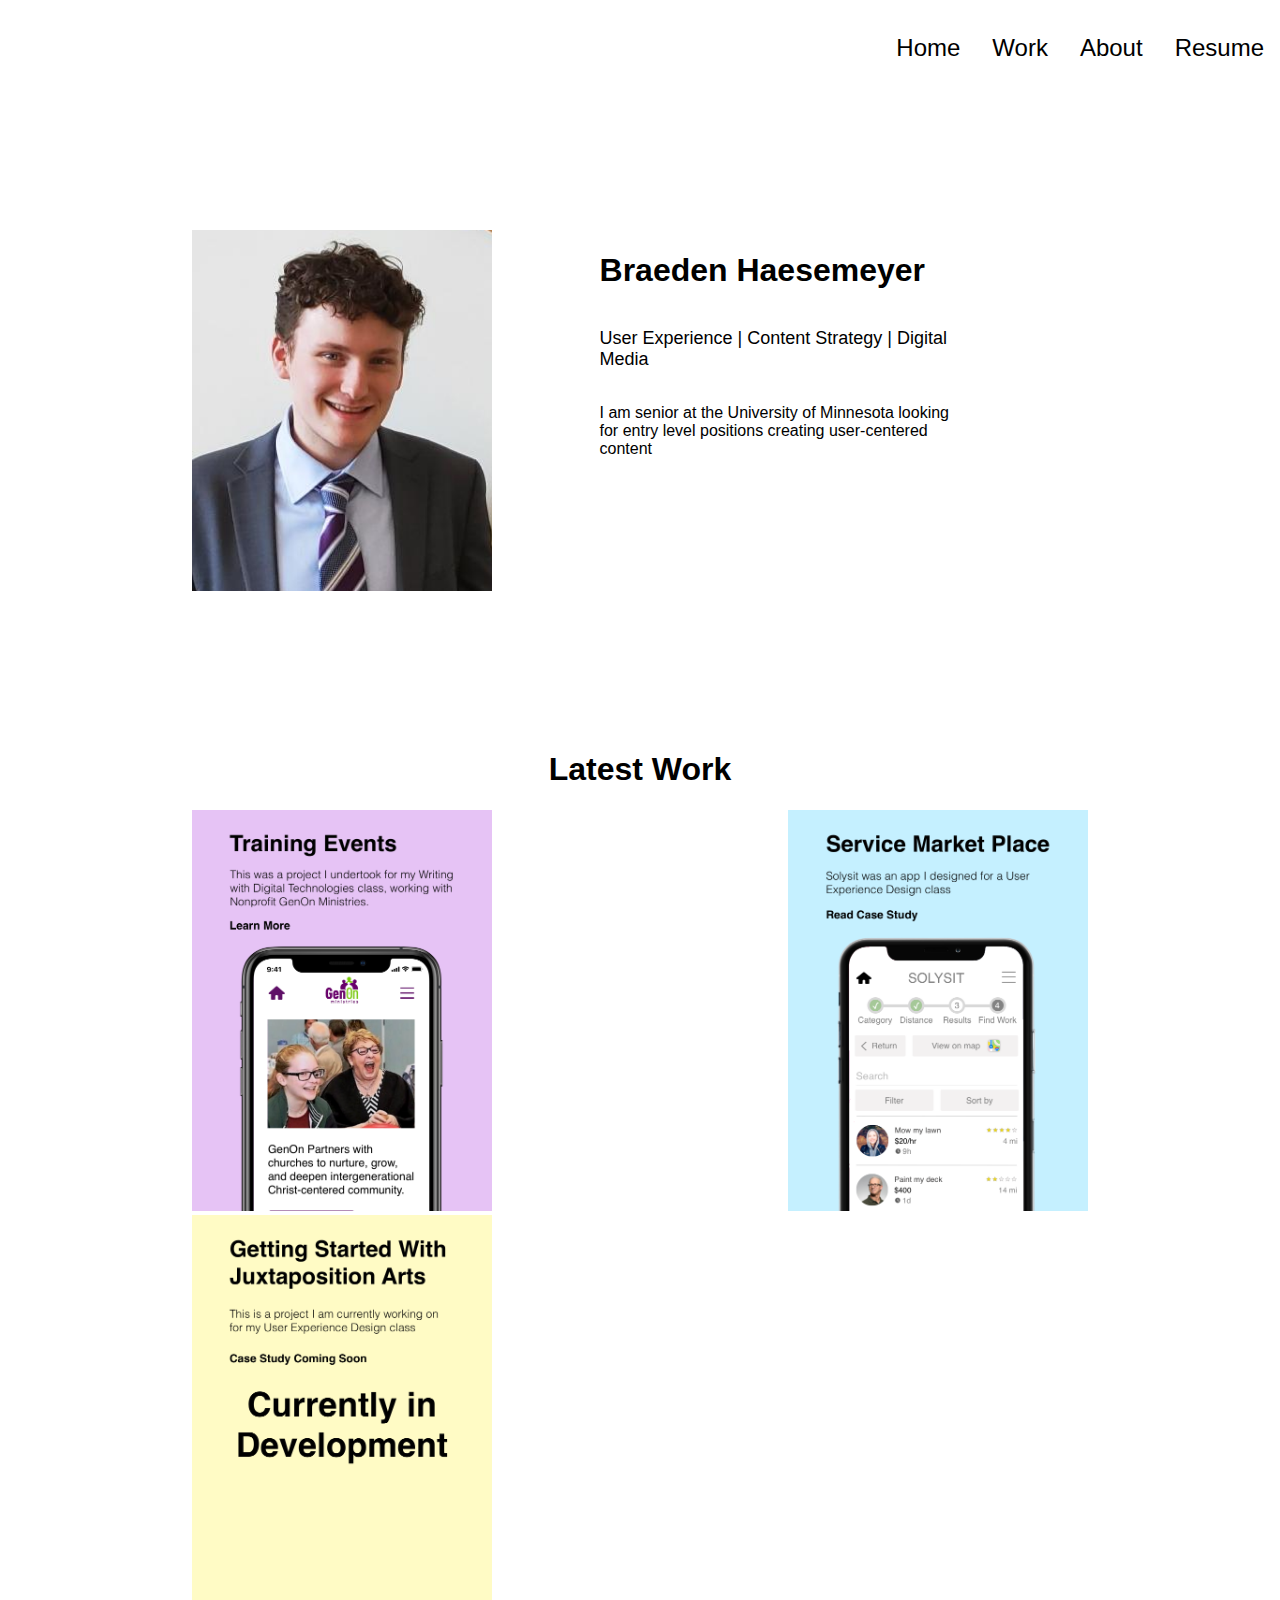
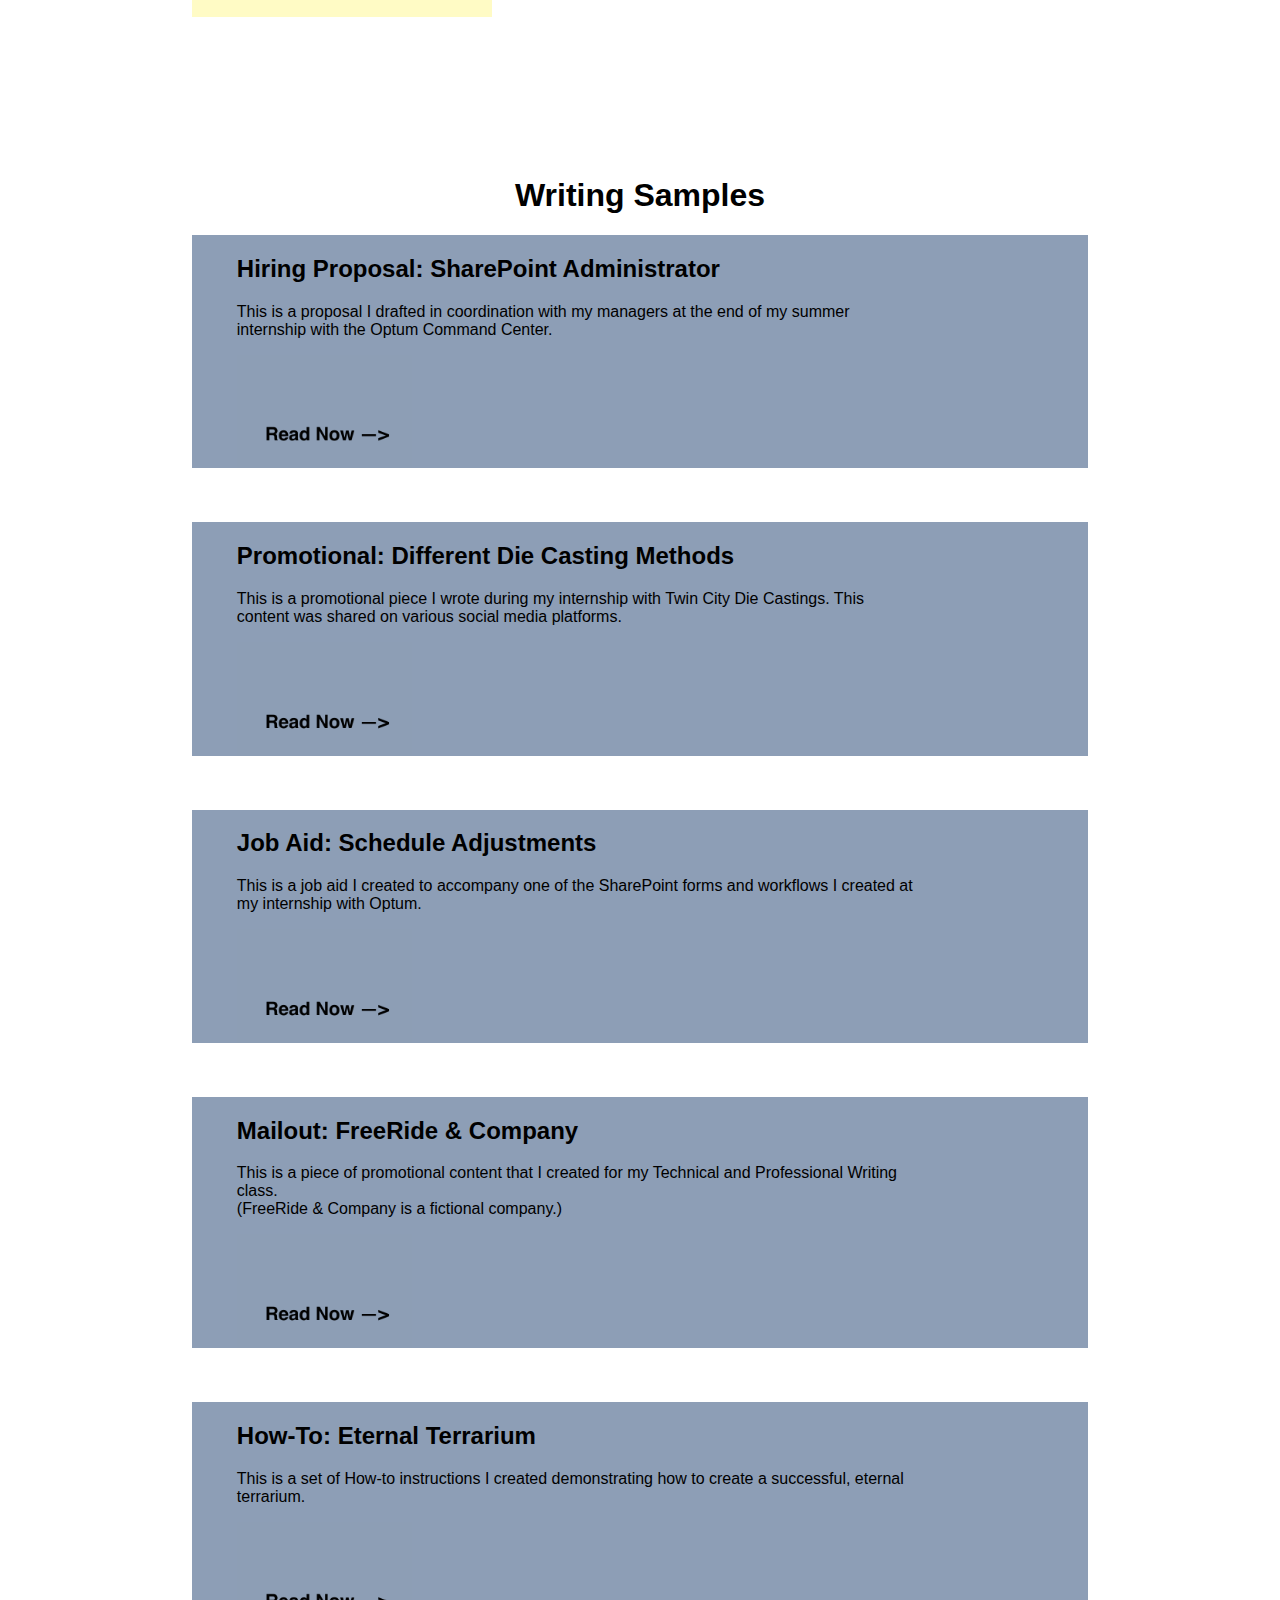
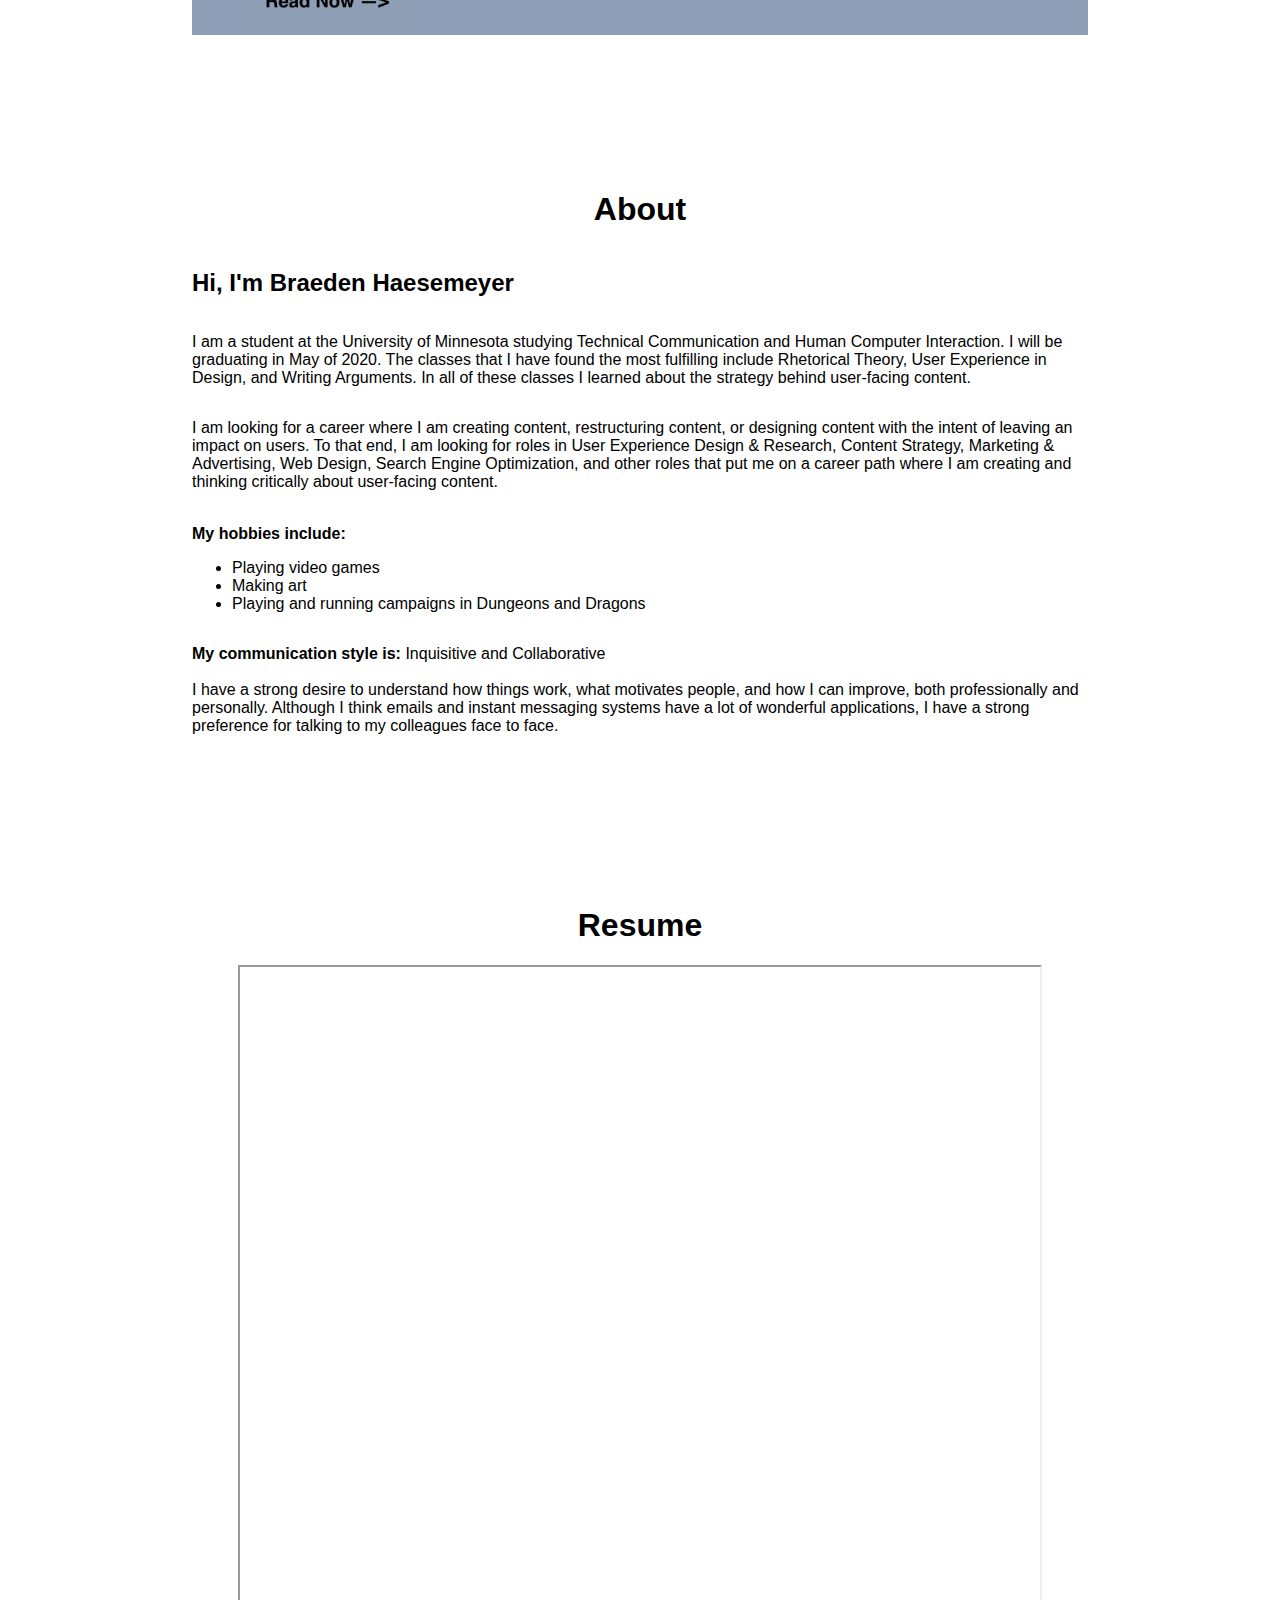
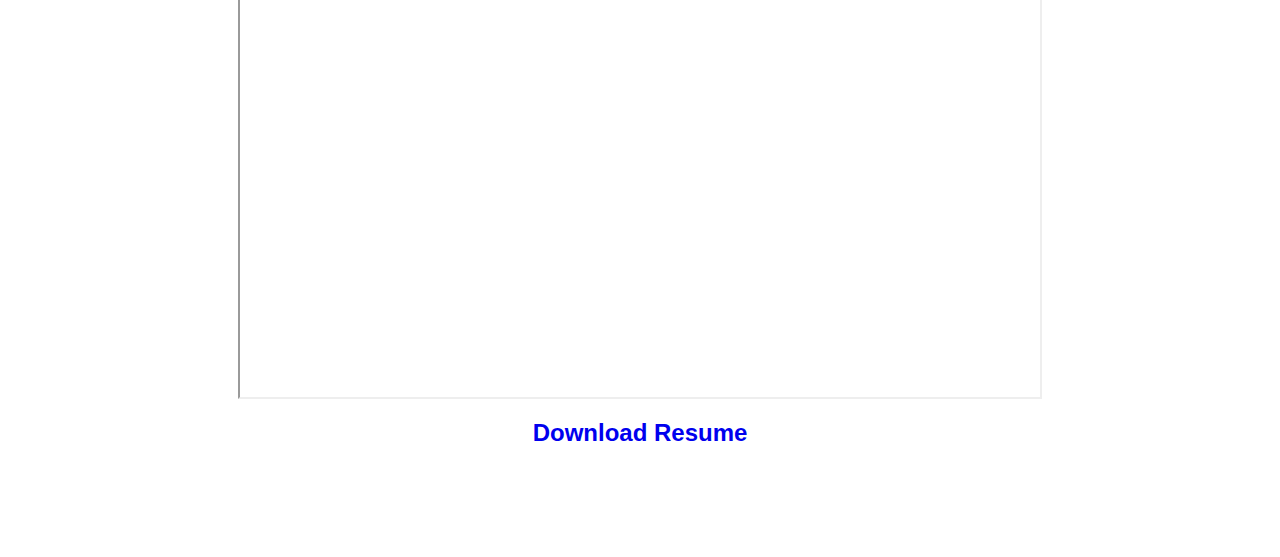
<file: index.html>
<!DOCTYPE html>
<html lang="en">
  <head>
    <title>Braeden Haesemeyer</title>
    <meta charset="utf-8">
    <meta name="viewport" content="width=device-width, initial-scale=1, shrink-to-fit=no">
    <link rel="stylesheet" type="text/css" href="styles.css">
    <meta name="google-site-verification" content="TiTEr5HqzpWrRlhvBc27YidUp7iOffQY_-6_kWwpAd0" />
    <!-- Global site tag (gtag.js) - Google Analytics -->
    <script async src="https://www.googletagmanager.com/gtag/js?id=UA-154394810-1"></script>
    <script>
      window.dataLayer = window.dataLayer || [];
      function gtag(){dataLayer.push(arguments);}
      gtag('js', new Date());
      gtag('config', 'UA-154394810-1');
    </script>

  </head>
  <body>
    <div class="header" id="myHeader">
      <ul class = "nav">
        <li class = "nav"><a href = "#resume">Resume</a></li>
        <li class = "nav"><a href = "#about">About</a></li>
        <li class = "nav"><a href = "#work">Work</a></li>
        <li class = "nav"><a href = "#">Home</a></li>
      </ul>
    </div>

<div class="margincontainer">
  <div class="flexrow-intro">
    <div><img src="resources\Hero-photo.png" alt = "avatar" style="width:300px;"></div>
    <div class="flexcol-intro">
      <h1> Braeden Haesemeyer</h1>
      <p style="font-size: 18px;">User Experience | Content Strategy | Digital Media </p>
      <p>I am senior at the University of Minnesota looking for entry level positions creating user-centered content</p>
    </div>
  </div>

  <div id ="work"></div>

  <div class="flexrow" style="justify-content: center;">
    <div class="flexcol">
      <h1 style="align-self: center;"> Latest Work</h1>
      <div class="flexrow-card" style>
        <a href="GenON/index.html"><img src="resources/GenOn/GenOn Card.png" alt = "Solysit" style="width:300px;object-fit: scale-down;"></a>
        <a href="Solysit/index.html"><img src="resources/solysit card.png" alt = "Solysit" style="width:300px; object-fit: scale-down;"></a>
        <a href="#"><img src="resources/JuxtaCard.png" alt = "Solysit" style="width:300px;object-fit: scale-down;"></a>
      </div>
    </div>
  </div>

  <div class="flexrow" style="justify-content: center; align-content: space-around;">
    <div class="flexcol">
      <h1 style="align-self: center;"> Writing Samples</h1>

      <a class="writingSamples" href="resources/writing/Proposal for SharePoint Administrator (1).pdf" target="_blank">
        <div class="flexrow-card">
          <div class="WritText">
            <h2>Hiring Proposal: SharePoint Administrator</h2>
            <p>This is a proposal I drafted in coordination with my managers at the end of my summer internship with the Optum Command Center.</p>
          </div>
            <img src="resources/writing/Read Now -->.png" alt = "Read Now -->" style="width:175px;object-fit: scale-down;">
        </div>
      </a>

    </br></br></br>

      <a class="writingSamples" href="resources/writing/Different Die Casting Methods (1).pdf" target="_blank">
        <div class="flexrow-card"  style>
          <div class="WritText">
            <h2>Promotional: Different Die Casting Methods</h2>
            <p>This is a promotional piece I wrote during my internship with Twin City Die Castings. This content was shared on various social media platforms.</p>
          </div>
          <img src="resources/writing/Read Now -->.png" alt = "Read Now -->" style="width:175px;object-fit: scale-down;">
        </div>
      </a>

      </br></br></br>

        <a class="writingSamples" href="resources/writing/Schedule Adjustments Job Aid (1).docx" target="_blank">
          <div class="flexrow-card"  style>
            <div class="WritText">
              <h2>Job Aid: Schedule Adjustments</h2>
              <p>This is a job aid I created to accompany one of the SharePoint forms and workflows I created at my internship with Optum. </p>
            </div>
            <img src="resources/writing/Read Now -->.png" alt = "Read Now -->" style="width:175px;object-fit: scale-down;">
          </div>
        </a>

        </br></br></br>

        <a class="writingSamples" href="resources/writing/Company Mailout (1).pdf" target="_blank">
          <div class="flexrow-card"  style>
            <div class="WritText">
              <h2>Mailout: FreeRide & Company</h2>
              <p>
                This is a piece of promotional content that I created for my Technical and Professional Writing class.
              </br>
                (FreeRide & Company is a fictional company.)
              </p>
            </div>
            <img src="resources/writing/Read Now -->.png" alt = "Read Now -->" style="width:175px;object-fit: scale-down;">
          </div>
        </a>

        </br></br></br>

        <a class="writingSamples" href="resources/writing/Eternal Terrarium (1).pdf" target="_blank">
          <div class="flexrow-card"  style>
            <div class="WritText">
              <h2>How-To: Eternal Terrarium</h2>
              <p>This is a set of How-to instructions I created demonstrating how to create a successful, eternal terrarium.</p>
            </div>
            <img src="resources/writing/Read Now -->.png" alt = "Read Now -->" style="width:175px;object-fit: scale-down;">
          </div>
        </a>


    </div>
  </div>

  <div class="flexrow" id ="about" style="justify-content: center;">
    <div class="flexcol" >
      <h1 style="align-self: center;" > About </h1>
      <h2>Hi, I'm Braeden Haesemeyer</h2>
      <p>
        I am a student at the University of Minnesota studying Technical Communication and Human Computer Interaction.
        I will be graduating in May of 2020. The classes that I have found the most fulfilling include Rhetorical Theory, User Experience in Design, and Writing Arguments.
        In all of these classes I learned about the strategy behind user-facing content.
      </p>
      <p>
        I am looking for a career where I am creating content, restructuring content, or designing content with the intent of leaving an impact on users. To that end, I am looking for roles in User Experience Design & Research, Content Strategy,  Marketing & Advertising, Web Design, Search Engine Optimization,
        and other roles that put me on a career path where I am creating and thinking critically about user-facing content.
      </p>
      </br>

      <strong>My hobbies include:</strong>
      <ul>
        <li>Playing video games</li>
        <li>Making art</li>
        <li>Playing and running campaigns in Dungeons and Dragons</li>
      </ul>

      <p>
        <strong>My communication style is: </strong> Inquisitive and Collaborative
        </br></br>
        I have a strong desire to understand how things work, what motivates people, and how I can improve, both professionally and personally.
        Although I think emails and instant messaging systems have a lot of wonderful applications, I have a strong preference for talking to my colleagues face to face.
      </p>
    </div>
  </div>

  <div class="flexrow" id ="resume" style="justify-content: center;">
    <div class="flexcol" style = "align-items:center;">
      <h1> Resume </h1>
      <iframe src="resources/Resume for Portfolio.pdf#toolbar=0" ></iframe>
      <h2><a href= "resources/Resume for Portfolio.pdf" download style="text-decoration:none;">Download Resume</a></h2>
    </div>
  </div>

</div>

















  </body>
</html>
</file>
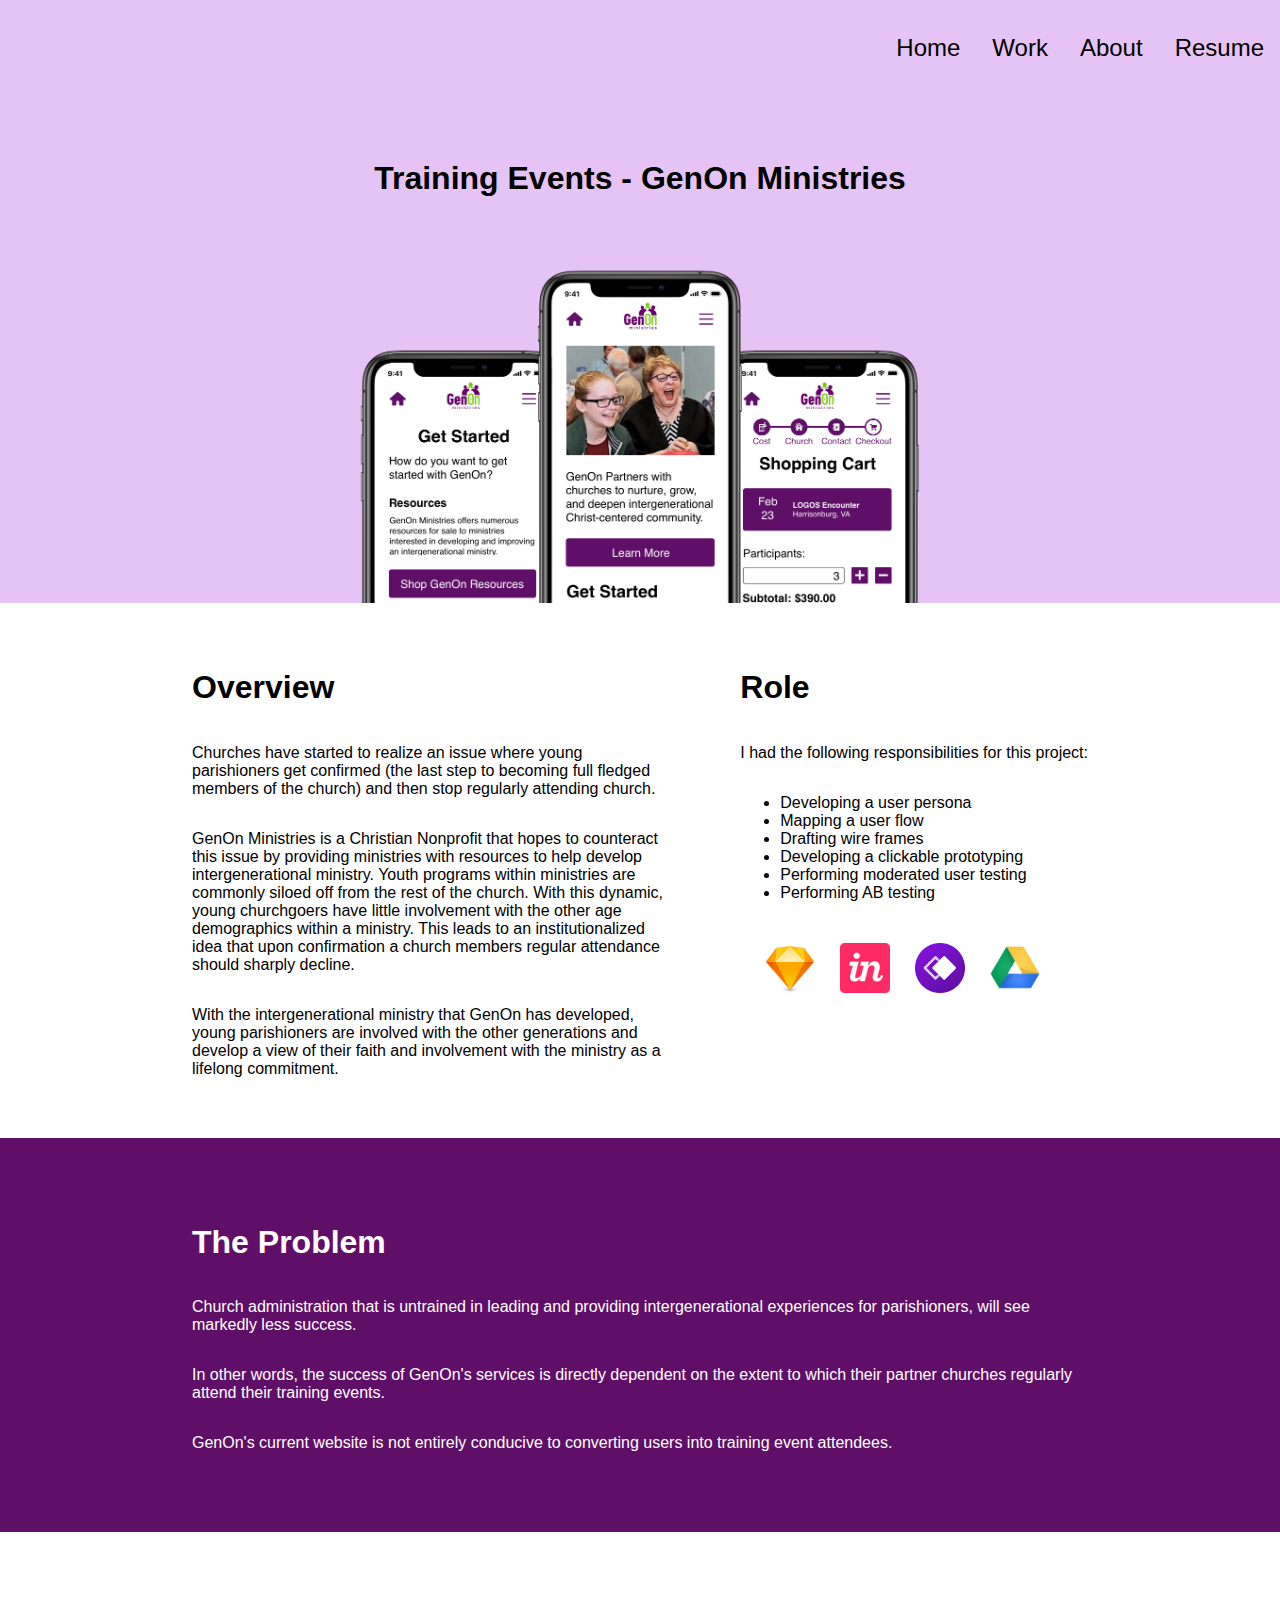
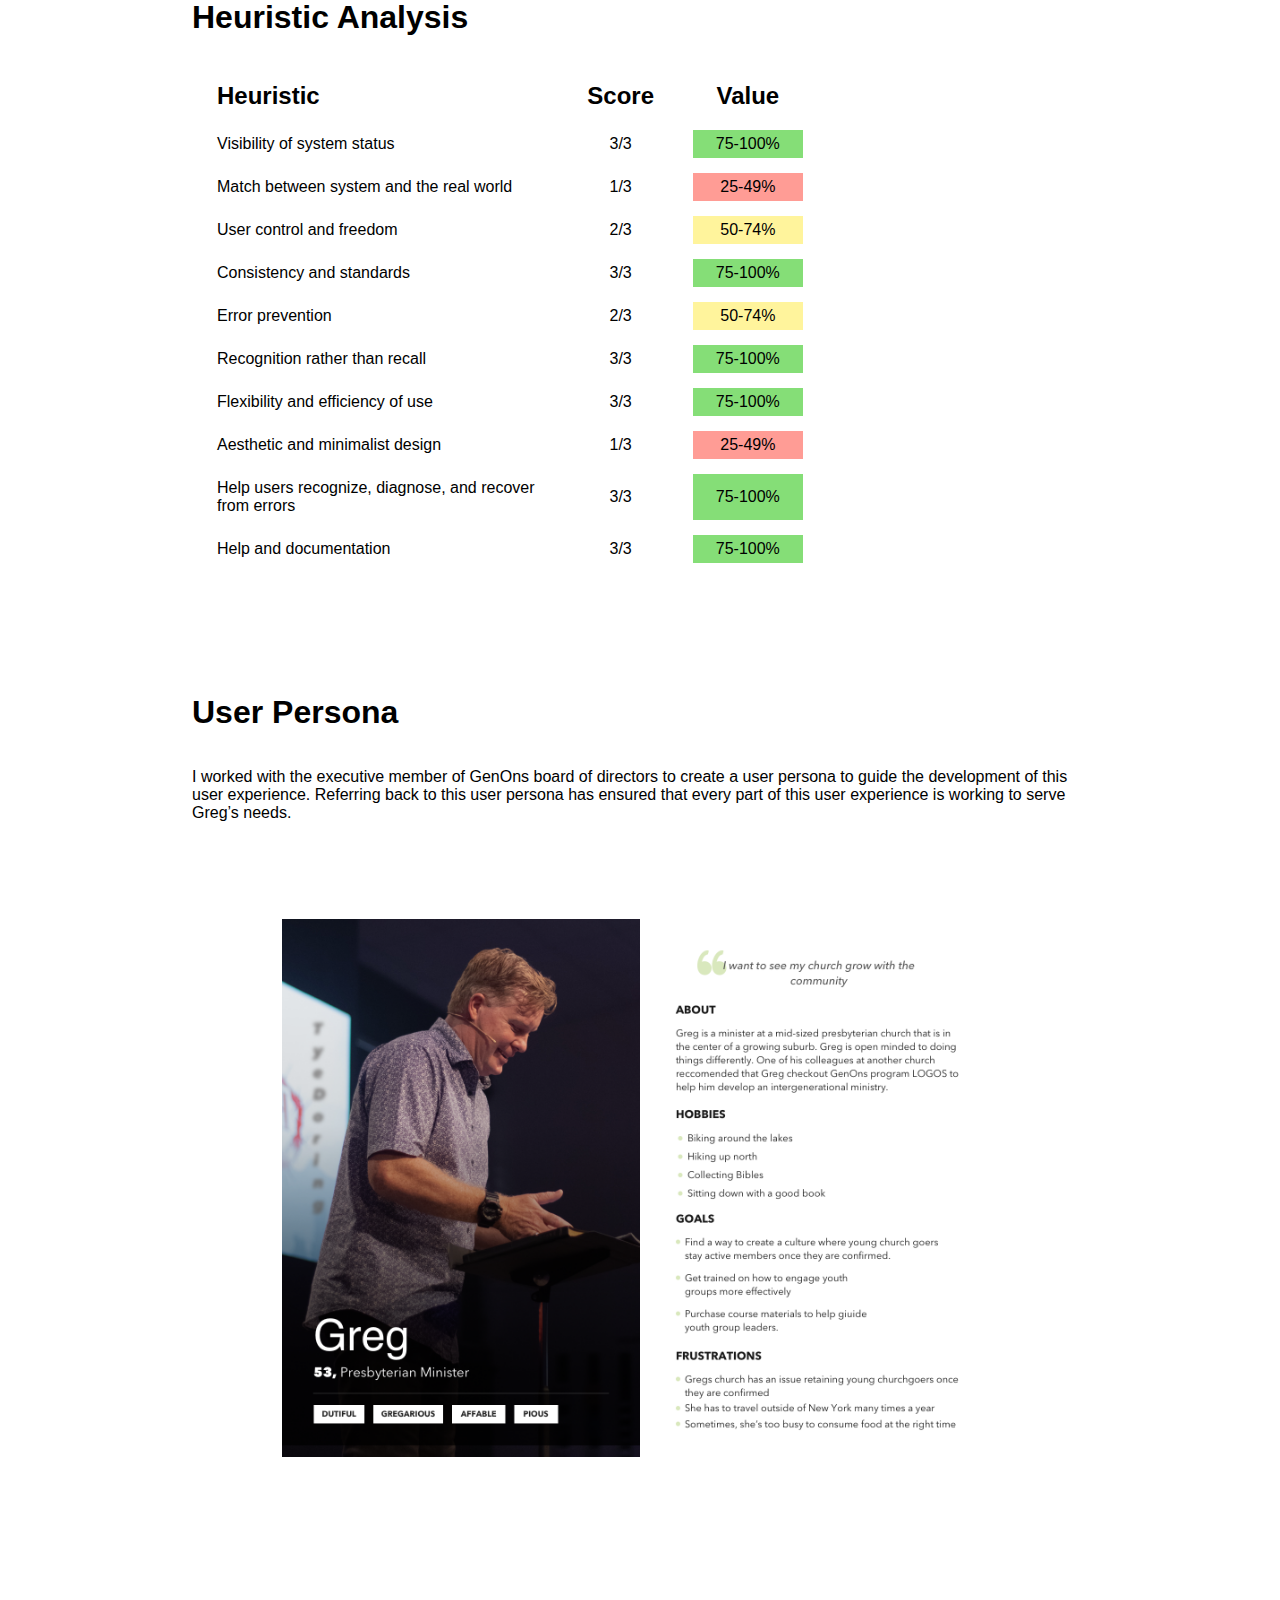
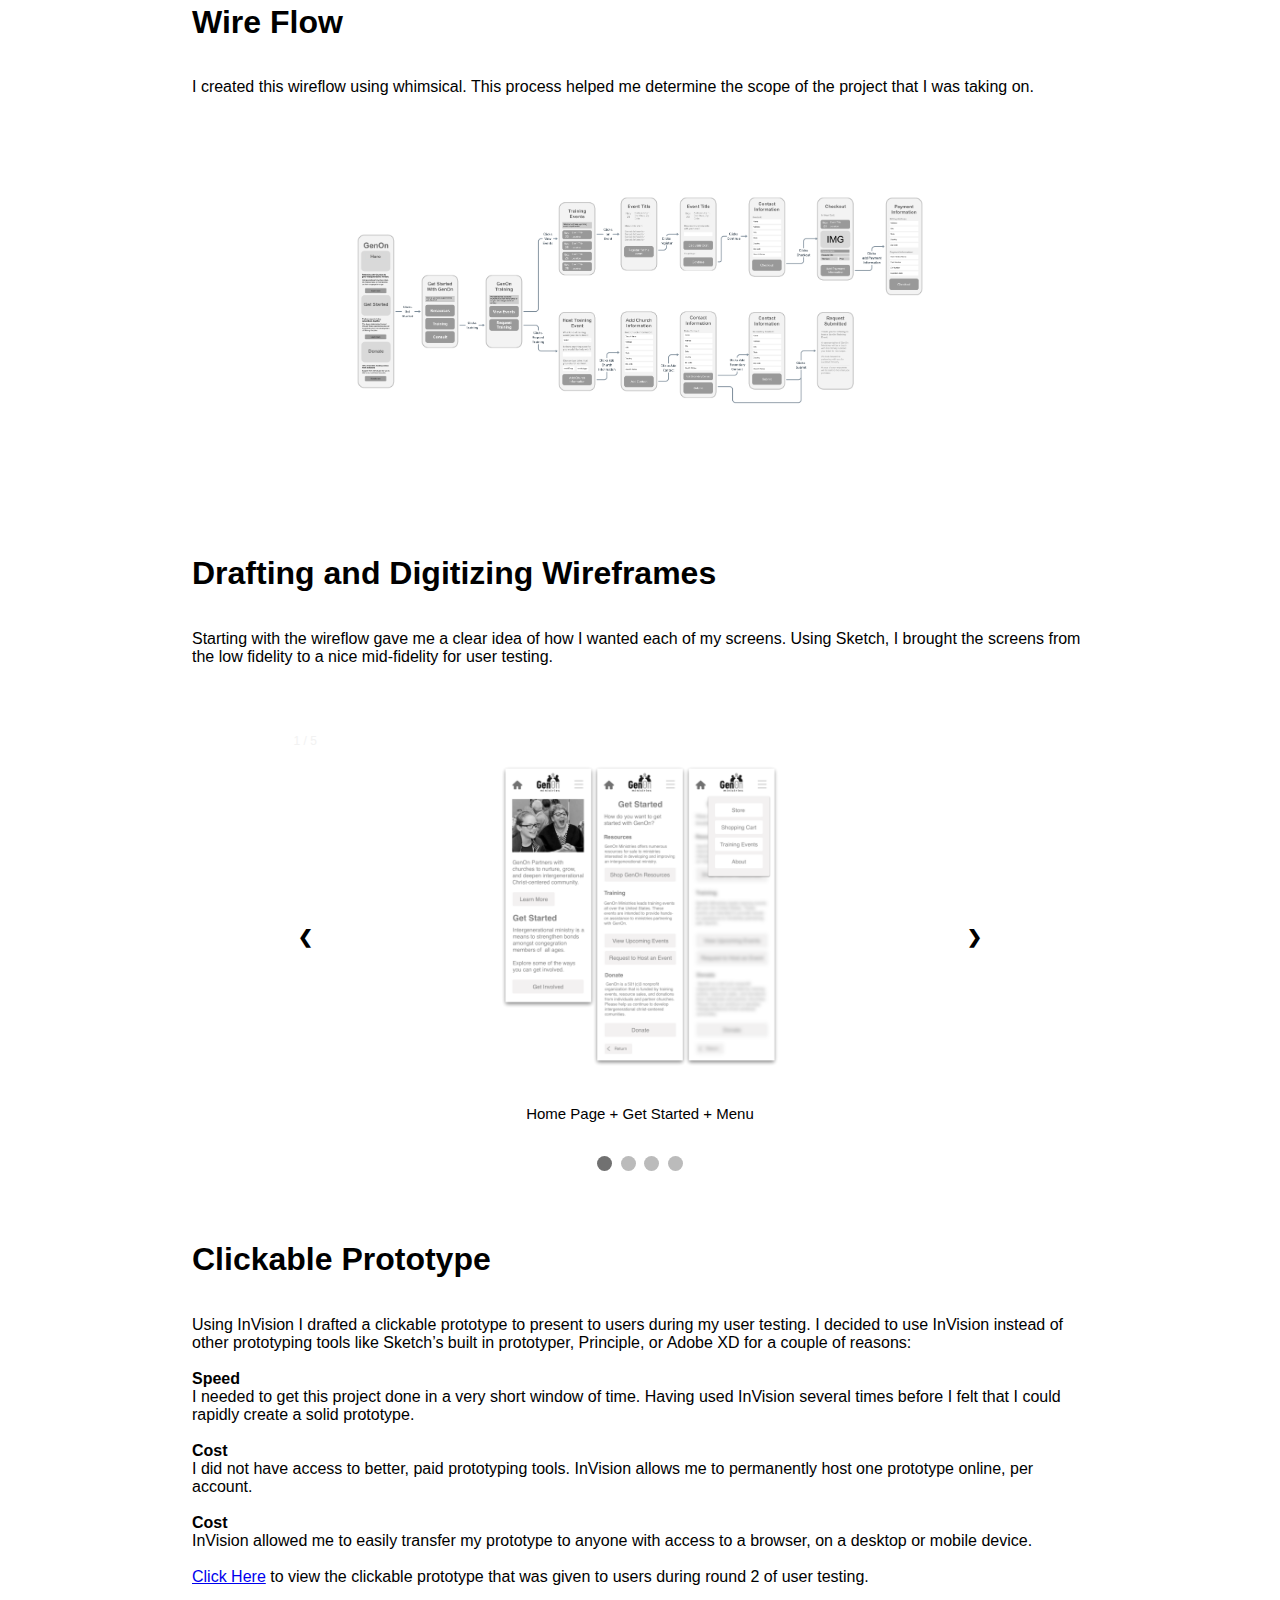
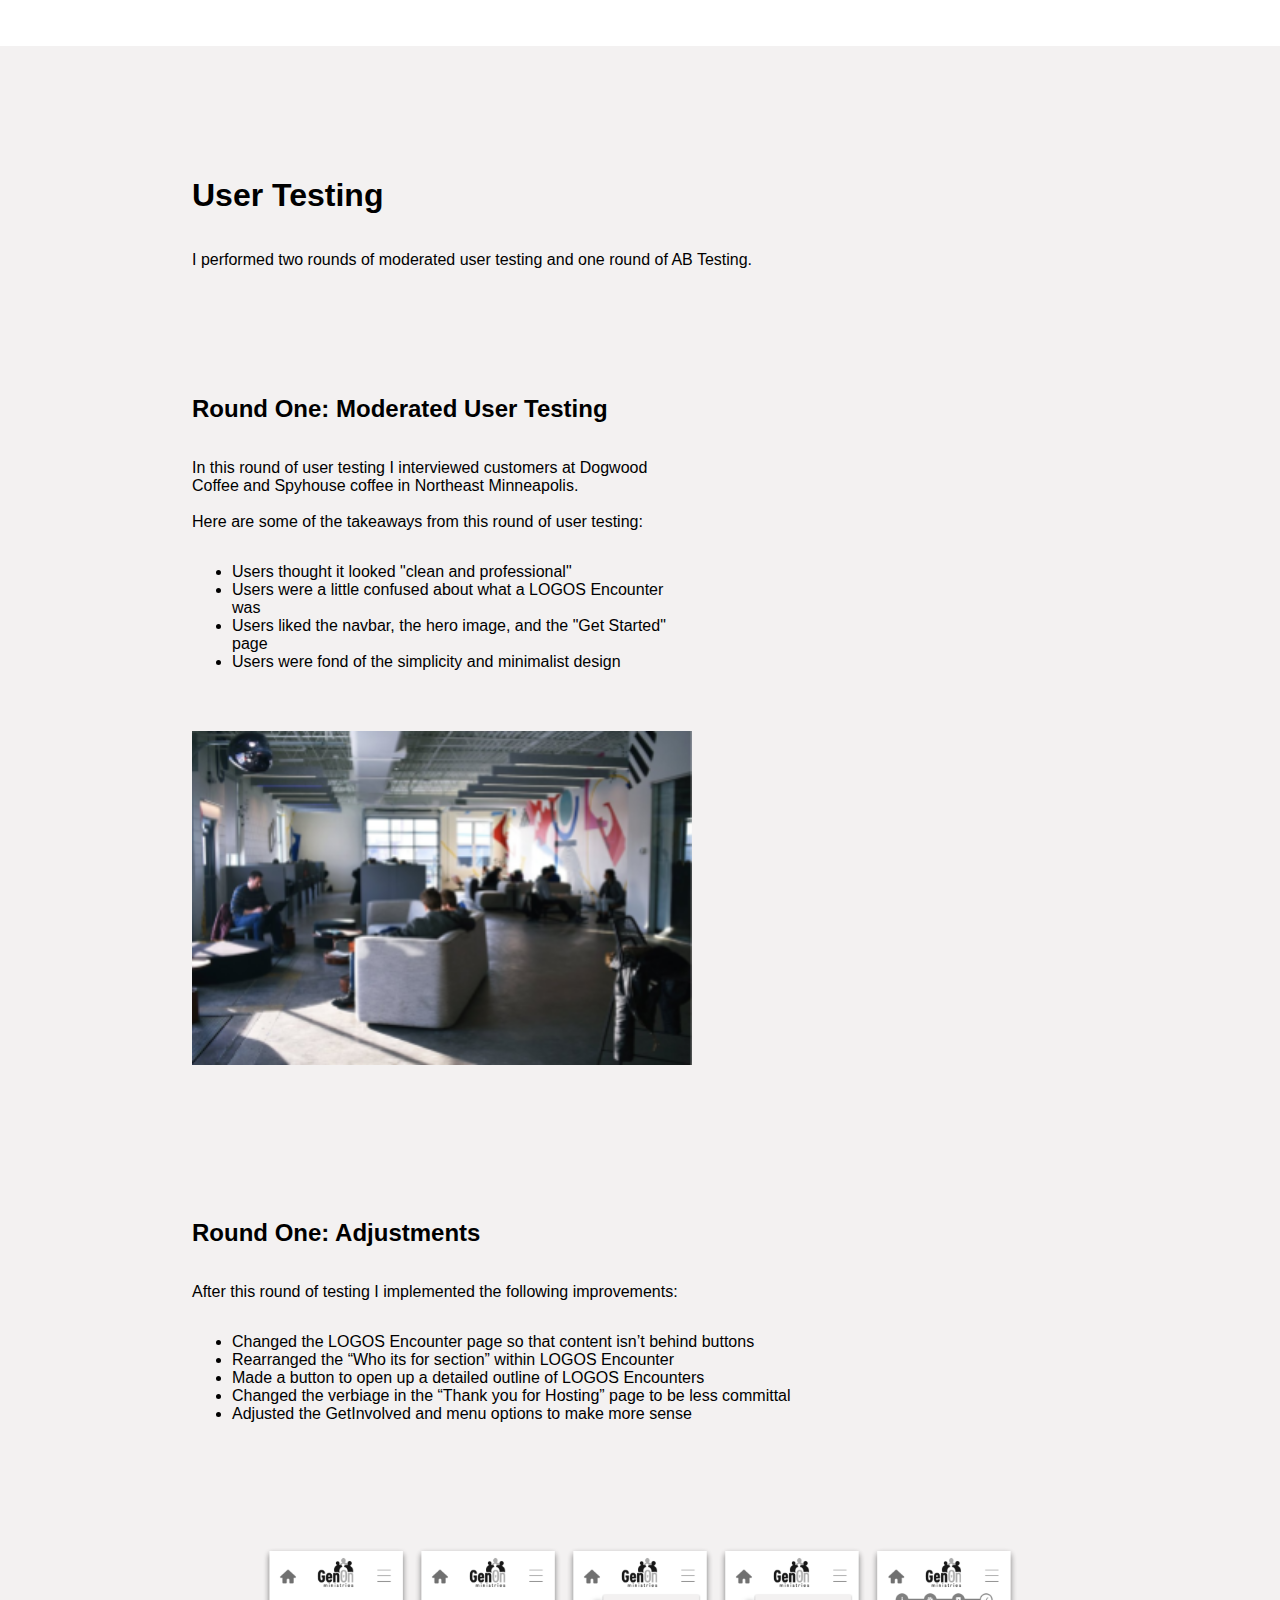
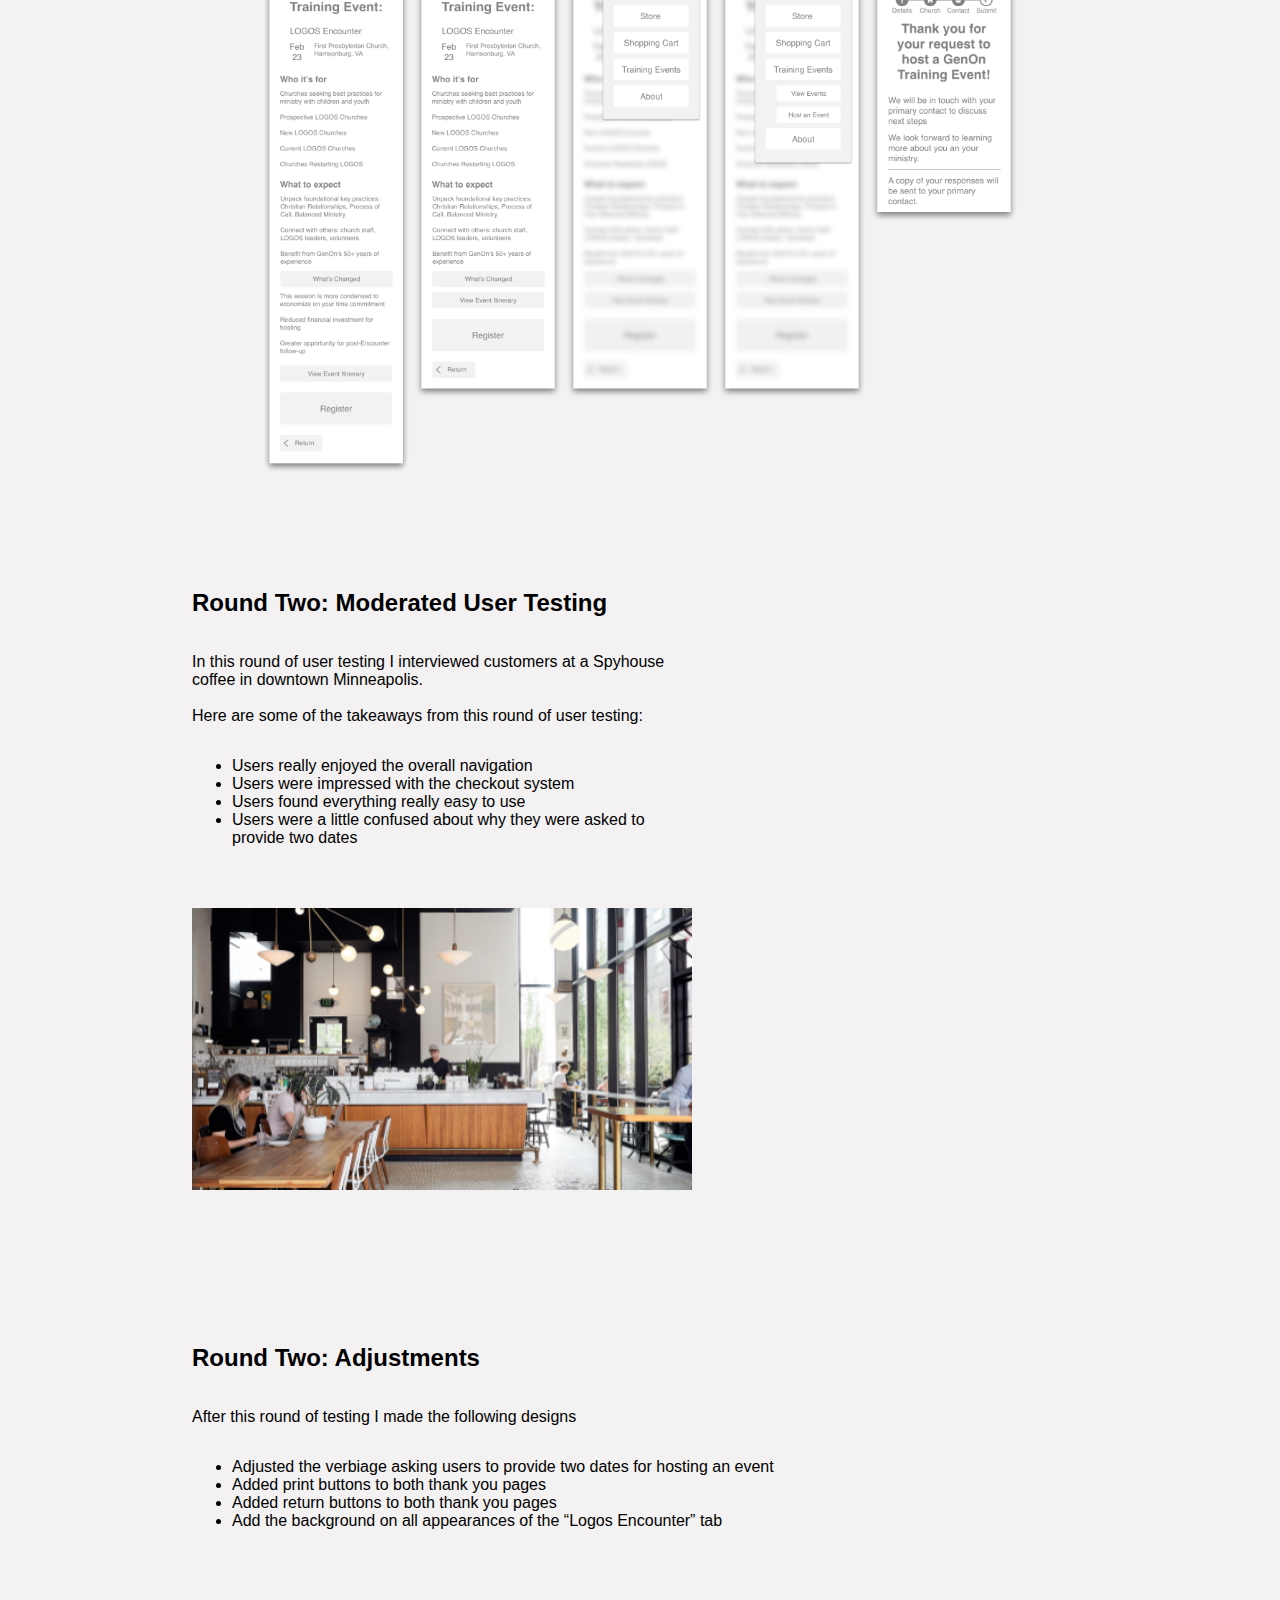
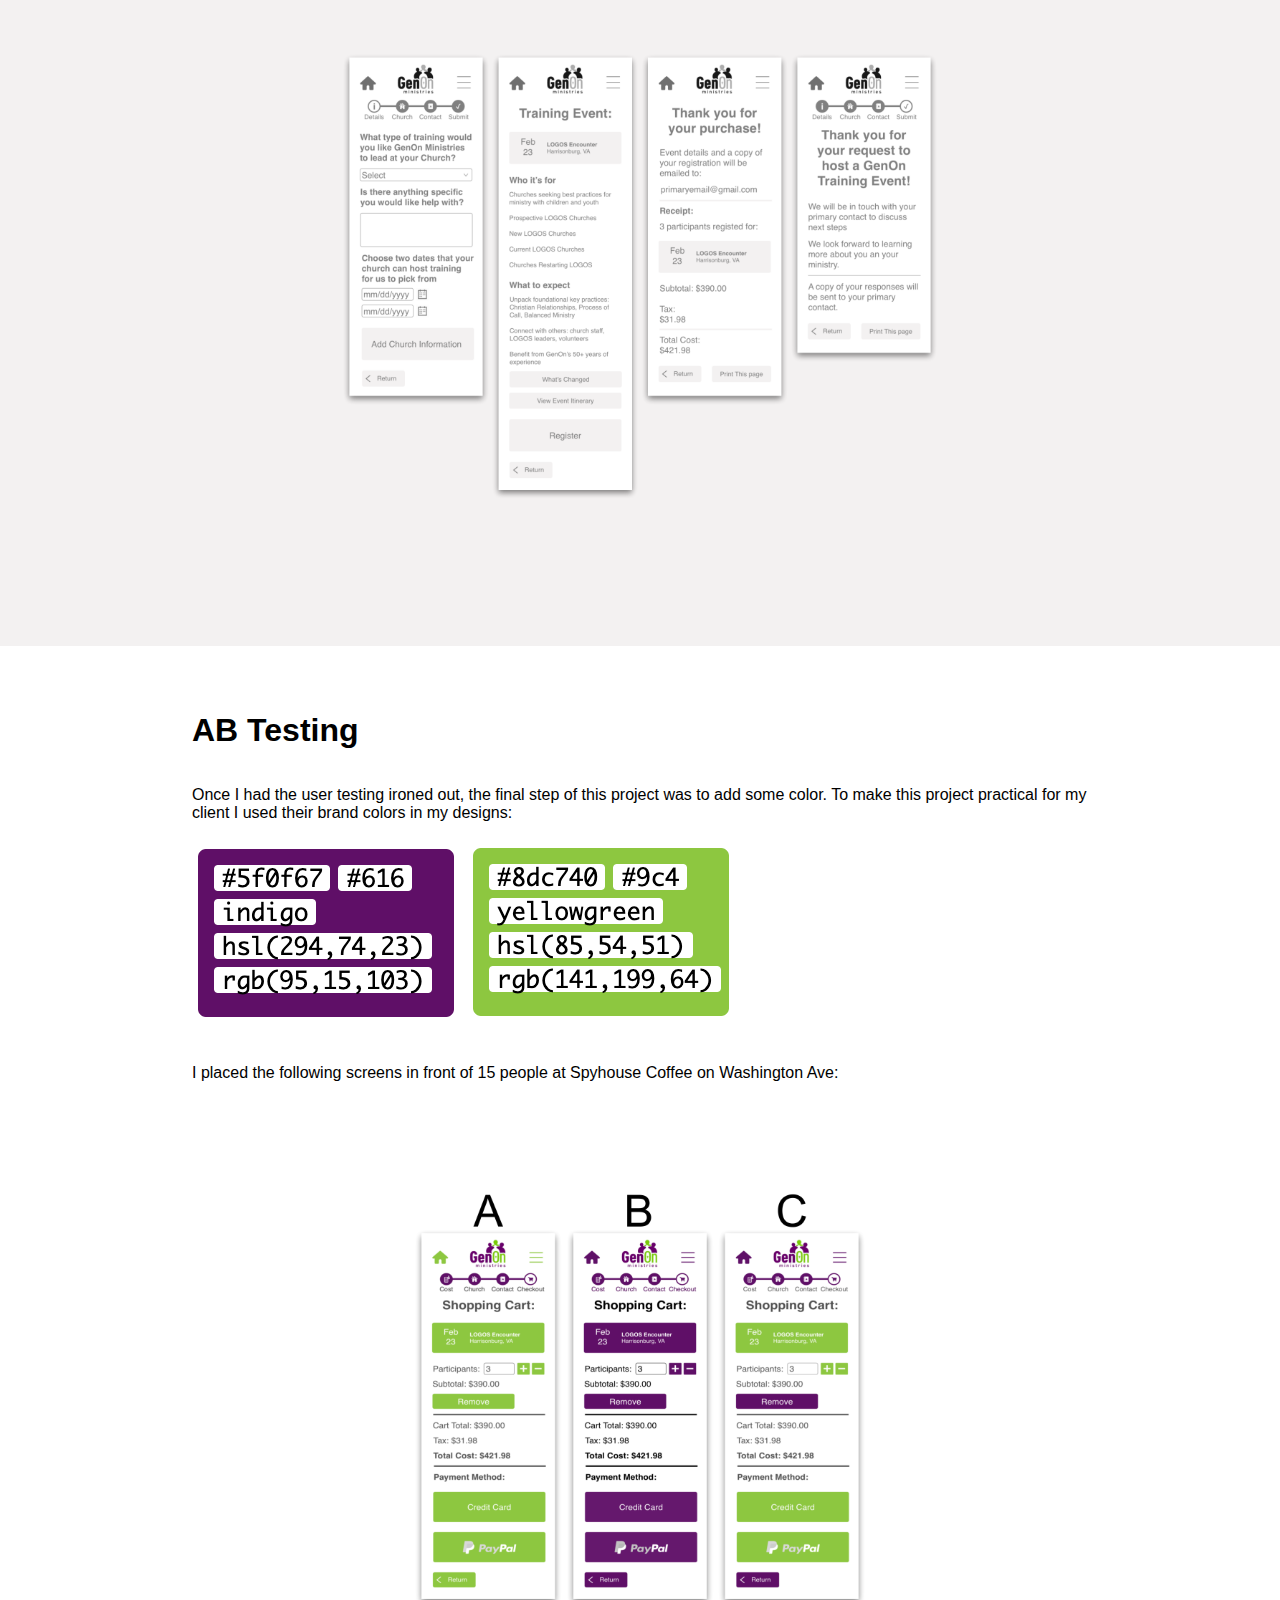
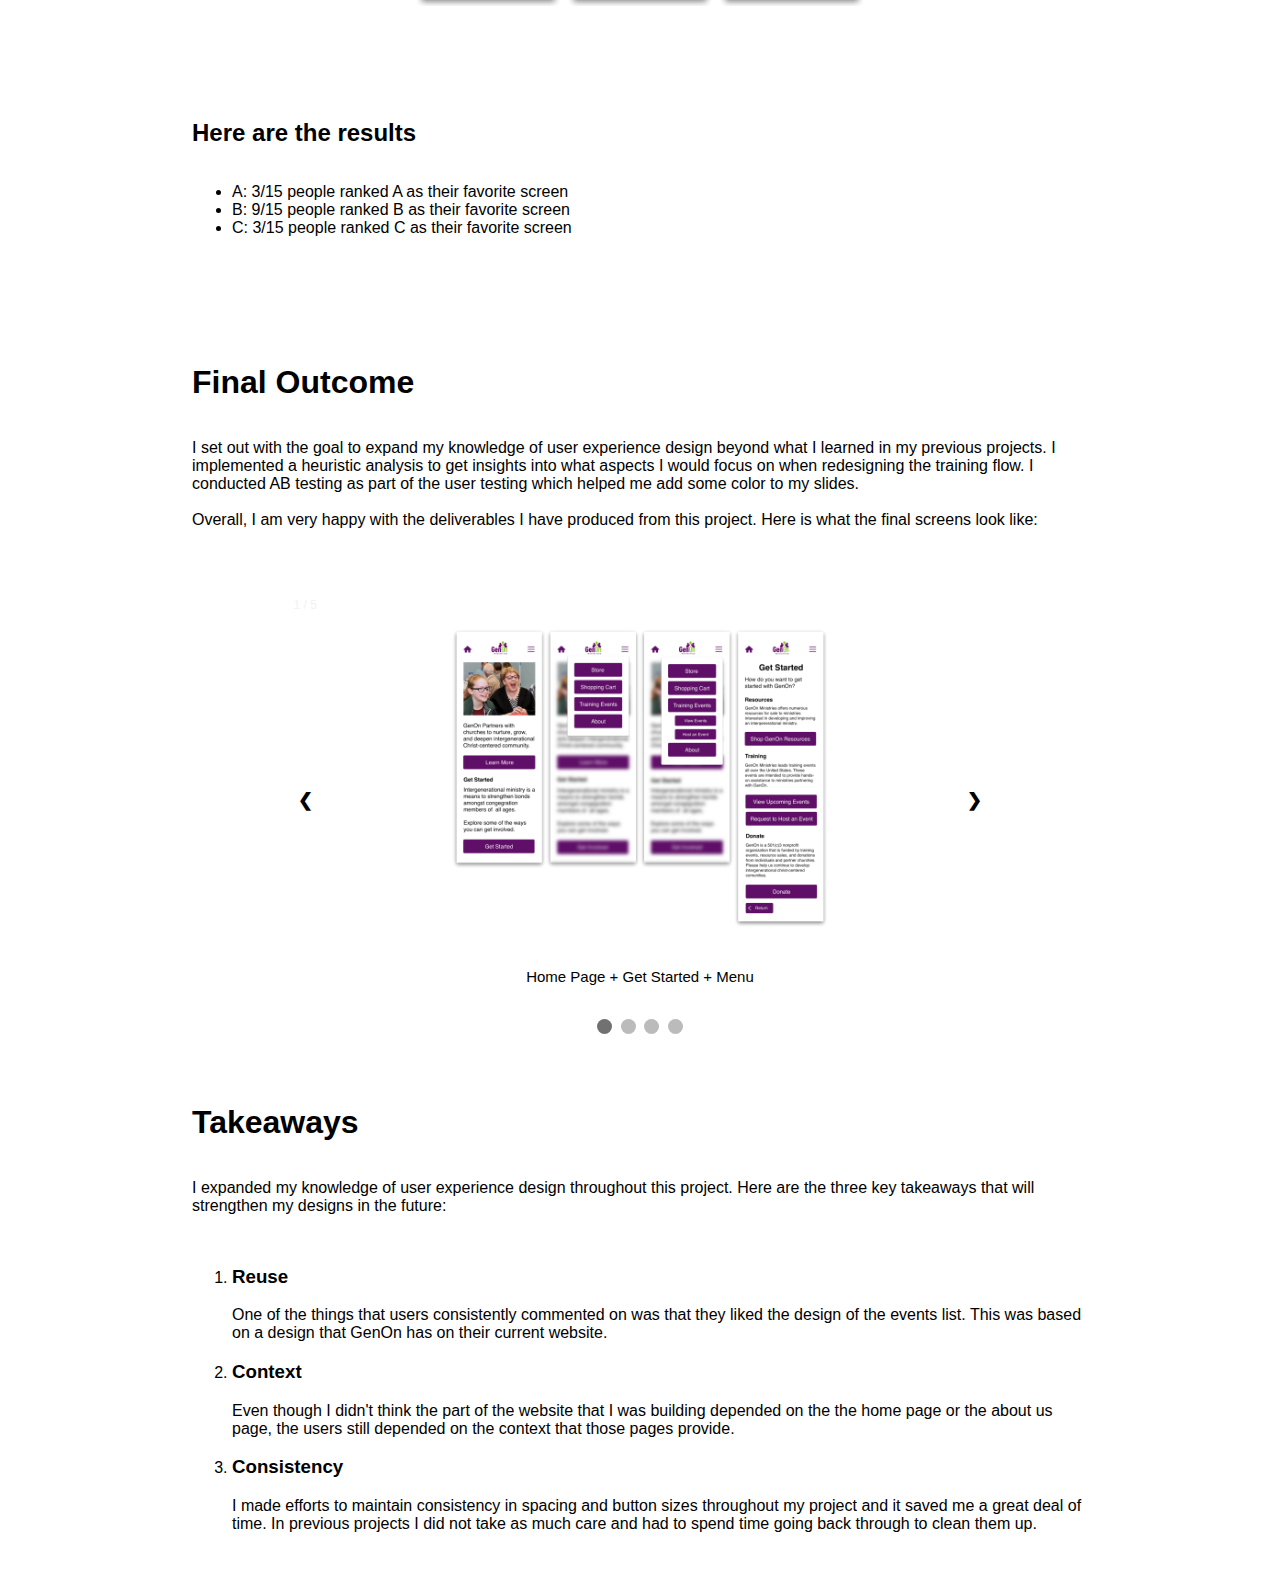
<file: GenON/index.html>
<!DOCTYPE html>
<html>
<head>
<meta name="viewport" content="width=device-width, initial-scale=1">
<link rel="stylesheet" type="text/css" href="styles.css">
<title>Training Events - GenOn Ministries</title>
</head>
<body>

  <div class="header" style="background-color: #E6C3F5">
    <ul class = "nav">
      <li class = "nav"><a href = "..\index.html#resume">Resume</a></li>
      <li class = "nav"><a href = "..\index.html#about">About</a></li>
      <li class = "nav"><a href = "..\index.html#work">Work</a></li>
      <li class = "nav"><a href = "..\index.html">Home</a></li>
    </ul>
  </div>

  <div class="flexrow-header" >
    <div class="flexcol" style="align-items: center;" >
        <h1 style="margin: 5% 15% 5% 15%;">Training Events - GenOn Ministries</h1>
        <img src="../resources/GenOn/GenOn Header.png" alt = "GenOn" id="Headercard">
    </div>
  </div>


<div class="margincontainer">
  <div class="flexrow" style="justify-content: space-between;">
    <div class="flexcol-halfcard" >
      <h1 > Overview </h1>
      <p>
        Churches have started to realize an issue where young parishioners get confirmed (the last step to becoming full fledged members of the church) and then stop regularly attending church.
      </p>
      <p>
        GenOn Ministries is a Christian Nonprofit that hopes to counteract this issue by providing ministries with resources to help develop intergenerational ministry.
        Youth programs within ministries are commonly siloed off from the rest of the church.
        With this dynamic, young churchgoers have little involvement with the other age demographics within a ministry.
        This leads to an institutionalized idea that upon confirmation a church members regular attendance should sharply decline.
      </p>
      <p>
        With the intergenerational ministry that GenOn has developed, young parishioners are involved with the other generations and develop a view of their faith and involvement with the ministry as a lifelong commitment.
      </p>

    </div>
    <div class="flexcol-halfcard" >
      <h1>Role</h1>
      <p>I had the following responsibilities for this project:</p>
      <ul>
        <li>Developing a user persona</li>
        <li>Mapping a user flow</li>
        <li>Drafting wire frames</li>
        <li>Developing a clickable prototyping</li>
        <li>Performing moderated user testing</li>
        <li>Performing AB testing</li>
      </ul>
      <table width = "64%">
        <tr>
          <td><img src="../resources/sketch-mac-icon@2x.png" style="width:50px;"></td>
          <td><img src="../resources/invision icon.png"  style="width:50px;"></td>
          <td><img src="../resources/whimsical icon.png"  style="width:50px;"></td>
          <td><img src="../resources/Google-Drive-icon.png"  style="width:50px;"></td>
        </tr>
      </table>
    </div>
  </div>
</div>




  <div class="flexrow" id="prompt">
    <div class = "flexcol">
      <h1 > The Problem </h1>
      <p> Church administration that is untrained in leading and providing intergenerational experiences for parishioners, will see markedly less success.</p>
      <p> In other words, the success of GenOn's services is directly dependent on the extent to which their partner churches regularly attend their training events.</p>
      <p> GenOn's current website is not entirely conducive to converting users into training event attendees. </p>
    </div>
  </div>


  <div class="margincontainer">
      <div class="flexrow">
        <div class="flexcol" >
          <h1>Heuristic Analysis</h1>

          <table style="width:100%">
            <tr>
              <th style="text-align: left; width:60%">Heuristic</th>
              <th>Score</th>
              <th>Value</th>
            </tr>
            <tr>
              <td>Visibility of system status</td>
              <td style="text-align: center;">3/3</td>
              <td style="text-align: center; background-color: #85de77;">75-100%</td>
            </tr>
            <tr>
              <td>Match between system and the real world</td>
              <td style="text-align: center;">1/3</td>
              <td style="text-align: center; background-color: #ff9c95;">25-49%</td>
            </tr>
            <tr>
              <td>User control and freedom</td>
              <td style="text-align: center;">2/3</td>
              <td style="text-align: center; background-color: #fff49c;">50-74%</td>
            </tr>
            <tr>
              <td>Consistency and standards</td>
              <td style="text-align: center;">3/3</td>
              <td style="text-align: center; background-color: #85de77;">75-100%</td>
            </tr>
            <tr>
              <td>Error prevention</td>
              <td style="text-align: center;">2/3</td>
              <td style="text-align: center; background-color: #fff49c;">50-74%</td>
            </tr>
            <tr>
              <td>Recognition rather than recall</td>
              <td style="text-align: center;">3/3</td>
              <td style="text-align: center; background-color: #85de77;">75-100%</td>
            </tr>
            <tr>
              <td>Flexibility and efficiency of use</td>
              <td style="text-align: center;">3/3</td>
              <td style="text-align: center; background-color: #85de77;">75-100%</td>
            </tr>
            <tr>
              <td>Aesthetic and minimalist design</td>
              <td style="text-align: center;">1/3</td>
              <td style="text-align: center; background-color: #ff9c95;">25-49%</td>
            </tr>
            <tr>
              <td>Help users recognize, diagnose, and recover from errors</td>
              <td style="text-align: center;">3/3</td>
              <td style="text-align: center; background-color: #85de77;">75-100%</td>
            </tr>
            <tr>
              <td>Help and documentation</td>
              <td style="text-align: center;">3/3</td>
              <td style="text-align: center; background-color: #85de77;">75-100%</td>
            </tr>

          </table>

        </div>
      </div>

      <div class="flexrow">
        <div class="flexcol" >
          <h1 > User Persona </h1>
          <p>
            I worked with the executive member of GenOns board of directors to create a user persona to guide the development of this user experience.
            Referring back to this user persona has ensured that every part of this user experience is working to serve Greg’s needs.
          </p>
        </div>
      </div>

      <div class="flexrow-deliverable">
        <img src="../resources/GenOn/Greg - GenOn.png" class="deliverable" >
      </div>

      <div class="flexrow">
        <div class="flexcol" >
          <h1 > Wire Flow </h1>
          <p>
            I created this wireflow using whimsical. This process helped me determine the scope of the project that I was taking on.
          </p>
        </div>

      </div>

      <div class="flexrow-deliverable" >
        <img src="../resources/GenOn/Wire Flow.png" class ="deliverable" style="width:80%;">
      </div>

      <div class="flexrow">
        <div class="flexcol" >
          <h1 >Drafting and Digitizing Wireframes </h1>
          <p>
            Starting with the wireflow gave me a clear idea of how I wanted each of my screens.
            Using Sketch, I brought the screens from the low fidelity to a nice mid-fidelity for user testing.
          </p>
        </div>
      </div>

      <div class="slideshow-container">
        <!-- Full-width images with number and caption text -->
        <div class="mySlides1 fade">
          <div class="numbertext">1 / 5</div>
            <div class="flexrow-deliverable">
              <img src="../resources/GenOn/Draft 1 Slide Show/GenOn Wires - Pre Testing - First three.png" class="deliverable" style="width:100%;">
            </div>
          <div class="text">Home Page + Get Started + Menu</div>
        </div>

        <div class="mySlides1 fade">
          <div class="numbertext">2 / 5</div>
            <div class="flexrow-deliverable">
              <img src="../resources/GenOn/Draft 1 Slide Show/GenOn Wires - Pre Testing - View Events.png" class="deliverable" style="width:100%">
            </div>
          <div class="text">View Events</div>
        </div>

        <div class="mySlides1 fade">
          <div class="numbertext">3 / 5</div>
            <div class="flexrow-deliverable">
              <img src="../resources/GenOn/Draft 1 Slide Show/GenOn Wires - Pre Testing - Register.png" class="deliverable" style="width:100%">
            </div>
          <div class="text">Register for an Event</div>
        </div>

        <div class="mySlides1 fade">
          <div class="numbertext">4 / 5</div>
            <div class="flexrow-deliverable">
              <img src="../resources/GenOn/Draft 1 Slide Show/GenOn Wires - Pre Testing - Request to Host.png" class="deliverable" style="width:100%">
            </div>
          <div class="text">Request to Host Training</div>
        </div>

        <!-- Next and previous buttons -->
        <a class="prev" onclick="plusSlides(-1,1)">&#10094;</a>
        <a class="next" onclick="plusSlides(1,1)">&#10095;</a>
      </div>
      <br>

      <!-- The dots/circles -->
      <div style="text-align:center; ">
        <span class="dot1" onclick="currentSlide(1,1)"></span>
        <span class="dot1" onclick="currentSlide(2,1)"></span>
        <span class="dot1" onclick="currentSlide(3,1)"></span>
        <span class="dot1" onclick="currentSlide(4,1)"></span>
      </div>

      <div class="flexrow">

        <div class="flexcol">
          <h1 > Clickable Prototype </h1>
          <p>
            Using InVision I drafted a clickable prototype to present to users during my user testing.
            I decided to use InVision instead of other prototyping tools like Sketch’s built in prototyper, Principle, or Adobe XD for a couple of reasons:
            </br></br>

            <strong>Speed</strong></br>
            I needed to get this project done in a very short window of time.
            Having used InVision several times before I felt that I could rapidly create a solid prototype.
            </br></br>

            <strong>Cost</strong></br>
            I did not have access to better, paid prototyping tools. InVision allows me to permanently host one prototype online, per account.
            </br></br>

            <strong>Cost</strong></br>
            InVision allowed me to easily transfer my prototype to anyone with access to a browser, on a desktop or mobile device.
            </br></br>

            <a href="https://braedenhaesemeyer686123.invisionapp.com/public/share/C8WTVCUVE" target="_blank">Click Here</a> to view the clickable prototype that was given to users during round 2 of user testing.
          </p>
        </div>
      </div>
  </div>


<div id="usertesting">
  <div class="flexrow">
    <div class="flexcol" >
      <h1 > User Testing </h1>
      <p>
        I performed two rounds of moderated user testing and one round of AB Testing.
      </p>
    </div>
  </div>

  <div class="flexrow">
    <div class="flexcol-halfcard" >
      <h2 > Round One: Moderated User Testing </h2>
      <p>
        In this round of user testing I interviewed customers at Dogwood Coffee and Spyhouse coffee in Northeast Minneapolis.
            </br>    </br>
        Here are some of the takeaways from this round of user testing:
      </p>
      <ul>
        <li>Users thought it looked "clean and professional"</li>
        <li>Users were a little confused about what a LOGOS Encounter was</li>
        <li>Users liked the navbar, the hero image, and the "Get Started" page</li>
        <li>Users were fond of the simplicity and minimalist design</li>
      </ul>
    </div>
    <img src="..\resources\Dogwood coffee NE.png" class="deliverable-half">
  </div>




  <div class="flexrow">
    <div class="flexcol" >
      <h2 > Round One: Adjustments </h2>
      <p>
        After this round of testing I implemented the following improvements:
      </p>
      <ul>
        <li>Changed the LOGOS Encounter page so that content isn’t behind buttons</li>
        <li>Rearranged the “Who its for section” within LOGOS Encounter</li>
        <li>Made a button to open up a detailed outline of LOGOS Encounters</li>
        <li>Changed the verbiage in the “Thank you for Hosting” page to be less committal</li>
        <li>Adjusted the GetInvolved and menu options to make more sense</li>

      </ul>
    </div>

  </div>

    <img src="../resources/GenOn/GenOn Wires - Round 1 edits.png" class ="deliverable" style="width:100%">


  <div class="flexrow">
    <div class="flexcol-halfcard" >
      <h2 > Round Two: Moderated User Testing </h2>
      <p>
        In this round of user testing I interviewed customers at a Spyhouse coffee in downtown Minneapolis.
            </br>    </br>
        Here are some of the takeaways from this round of user testing:
      </p>
      <ul>
        <li> Users really enjoyed the overall navigation </li>
        <li> Users were impressed with the checkout system </li>
        <li> Users found everything really easy to use</li>
        <li> Users were a little confused about why they were asked to provide two dates</li>
      </ul>
    </div>
    <img src="..\resources\Spyhouse coffee on washington (1).png" class="deliverable-half">
  </div>

  <div class="flexrow">
    <div class="flexcol" >
      <h2 > Round Two: Adjustments </h2>
      <p>
        After this round of testing I made the following designs
      </p>
      <ul>
        <li>Adjusted the verbiage asking users to provide two dates for hosting an event</li>
        <li>Added print buttons to both thank you pages</li>
        <li>Added return buttons to both thank you pages</li>
        <li>Add the background on all appearances of the “Logos Encounter” tab</li>
      </ul>
    </div>
  </div>

    <img src="../resources/GenOn/GenOn Wires - Round 2 edits.png" class ="deliverable">

</div>


<div class="margincontainer">
  <div class="flexrow" >
    <div class="flexcol" >
      <h1 > AB Testing </h1>
      <p>
        Once I had the user testing ironed out, the final step of this project was to add some color. To make this project practical for my client I used their brand colors in my designs:
      </br></br>
        <img src="../resources/GenOn/Indigo.png">
        <img src="../resources/GenOn/Yellowgreen.png">
      </br></br></br>
        I placed the following screens in front of 15 people at Spyhouse Coffee on Washington Ave:
    </p>
    </div>
  </div>

    <img src="../resources/GenOn/AB Testing.png" class ="deliverable">


  <div class="flexrow">
    <div class="flexcol" >
      <h2>Here are the results</h2>
      <ul>
        <li>A: 3/15 people ranked A as their favorite screen</li>
        <li>B: 9/15 people ranked B as their favorite screen</li>
        <li>C: 3/15 people ranked C as their favorite screen</li>
      </ul>
    </div>
  </div>


    <div class="flexrow" >
      <div class="flexcol" >
        <h1> Final Outcome </h1>
        <p>
          I set out with the goal to expand my knowledge of user experience design beyond what I learned in my previous projects.
          I implemented a heuristic analysis to get insights into what aspects I would focus on when redesigning the training flow.
          I conducted AB testing as part of the user testing which helped me add some color to my slides.
        </br></br>
          Overall, I am very happy with the deliverables I have produced from this project. Here is what the final screens look like:
        </p>
      </div>
    </div>

    <div class="slideshow-container">
      <!-- Full-width images with number and caption text -->
      <div class="mySlides2 fade">
        <div class="numbertext">1 / 5</div>
          <div class="flexrow-deliverable">
            <img src="../resources/GenOn/Final Slides/GenOn Wires - Final Design - First few.png" class="deliverable" style="width:100%;">
          </div>
        <div class="text">Home Page + Get Started + Menu</div>
      </div>

      <div class="mySlides2 fade">
        <div class="numbertext">2 / 5</div>
          <div class="flexrow-deliverable">
            <img src="../resources/GenOn/Final Slides/GenOn Wires - Final Design - View Events.png" class="deliverable" style="width:100%">
          </div>
        <div class="text">View Events</div>
      </div>

      <div class="mySlides2 fade">
        <div class="numbertext">3 / 5</div>
          <div class="flexrow-deliverable">
            <img src="../resources/GenOn/Final Slides/GenOn Wires - Final Design - Register.png" class="deliverable" style="width:100%">
          </div>
        <div class="text">Register for an Event</div>
      </div>

      <div class="mySlides2 fade">
        <div class="numbertext">4 / 5</div>
          <div class="flexrow-deliverable">
            <img src="../resources/GenOn/Final Slides/GenOn Wires - Final Design - Request.png" class="deliverable" style="width:100%">
          </div>
        <div class="text">Request to Host Training</div>
      </div>

      <!-- Next and previous buttons -->
      <a class="prev" onclick="plusSlides(-1,2)">&#10094;</a>
      <a class="next" onclick="plusSlides(1,2)">&#10095;</a>
    </div>
    <br>

    <!-- The dots/circles -->
    <div style="text-align:center; ">
      <span class="dot2" onclick="currentSlide(1,2)"></span>
      <span class="dot2" onclick="currentSlide(2,2)"></span>
      <span class="dot2" onclick="currentSlide(3,2)"></span>
      <span class="dot2" onclick="currentSlide(4,2)"></span>
    </div>

    <div class="flexrow">
      <div class="flexcol" >
        <h1> Takeaways </h1>
        <p>
          I expanded my knowledge of user experience design throughout this project.
          Here are the three key takeaways that will strengthen my designs in the future:
        </p>
        <ol>
          <li>
            <h3>Reuse</h3>
            One of the things that users consistently commented on was that they liked the design of the events list.
            This was based on a design that GenOn has on their current website.
          </li>
          <li>
            <h3>Context</h3>
            Even though I didn't think the part of the website that I was building depended on the the home page or the about us page, the users still depended on the context that those pages provide.
          </li>
          <li>
            <h3>Consistency</h3>
            I made efforts to maintain consistency in spacing and button sizes throughout my project and it saved me a great deal of time.
            In previous projects I did not take as much care and had to spend time going back through to clean them up.
          </li>
        </ol>
      </div>
    </div>
</div>



</body>

<script>

var slideIndex1 = 1;
var slideIndex2 = 1;
showSlides(slideIndex1,1);
showSlides(slideIndex2,2);

function plusSlides(n,j) {
  if (j=1){showSlides(slideIndex1+=n,j); }

  if (j=2){showSlides(slideIndex2+=n,j);}
}

function currentSlide(n,j) {
  if (j=1){showSlides((slideIndex1 = n),j);}
  if (j=2){showSlides((slideIndex2 = n),j);}
}

function showSlides(n,j) {
  if(j=1){
    var i;
    var slides = document.getElementsByClassName("mySlides1");
    var dots = document.getElementsByClassName("dot1");
    if (n > slides.length) {slideIndex1 = 1}
    if (n < 1) {slideIndex1 = slides.length}
    for (i = 0; i < slides.length; i++) {
      slides[i].style.display = "none";
    }
    for (i = 0; i < dots.length; i++) {
      dots[i].className = dots[i].className.replace(" active", "");
    }
    slides[slideIndex1-1].style.display = "block";
    dots[slideIndex1-1].className += " active";}

  if(j=2){
    var i;
    var slides = document.getElementsByClassName("mySlides2");
    var dots = document.getElementsByClassName("dot2");
    if (n > slides.length) {slideIndex2 = 1}
    if (n < 1) {slideIndex2 = slides.length}
    for (i = 0; i < slides.length; i++) {
      slides[i].style.display = "none";
    }
    for (i = 0; i < dots.length; i++) {
      dots[i].className = dots[i].className.replace(" active", "");
    }
    slides[slideIndex2-1].style.display = "block";
    dots[slideIndex2-1].className += " active";
  }
}
</script>
</html>
</file>
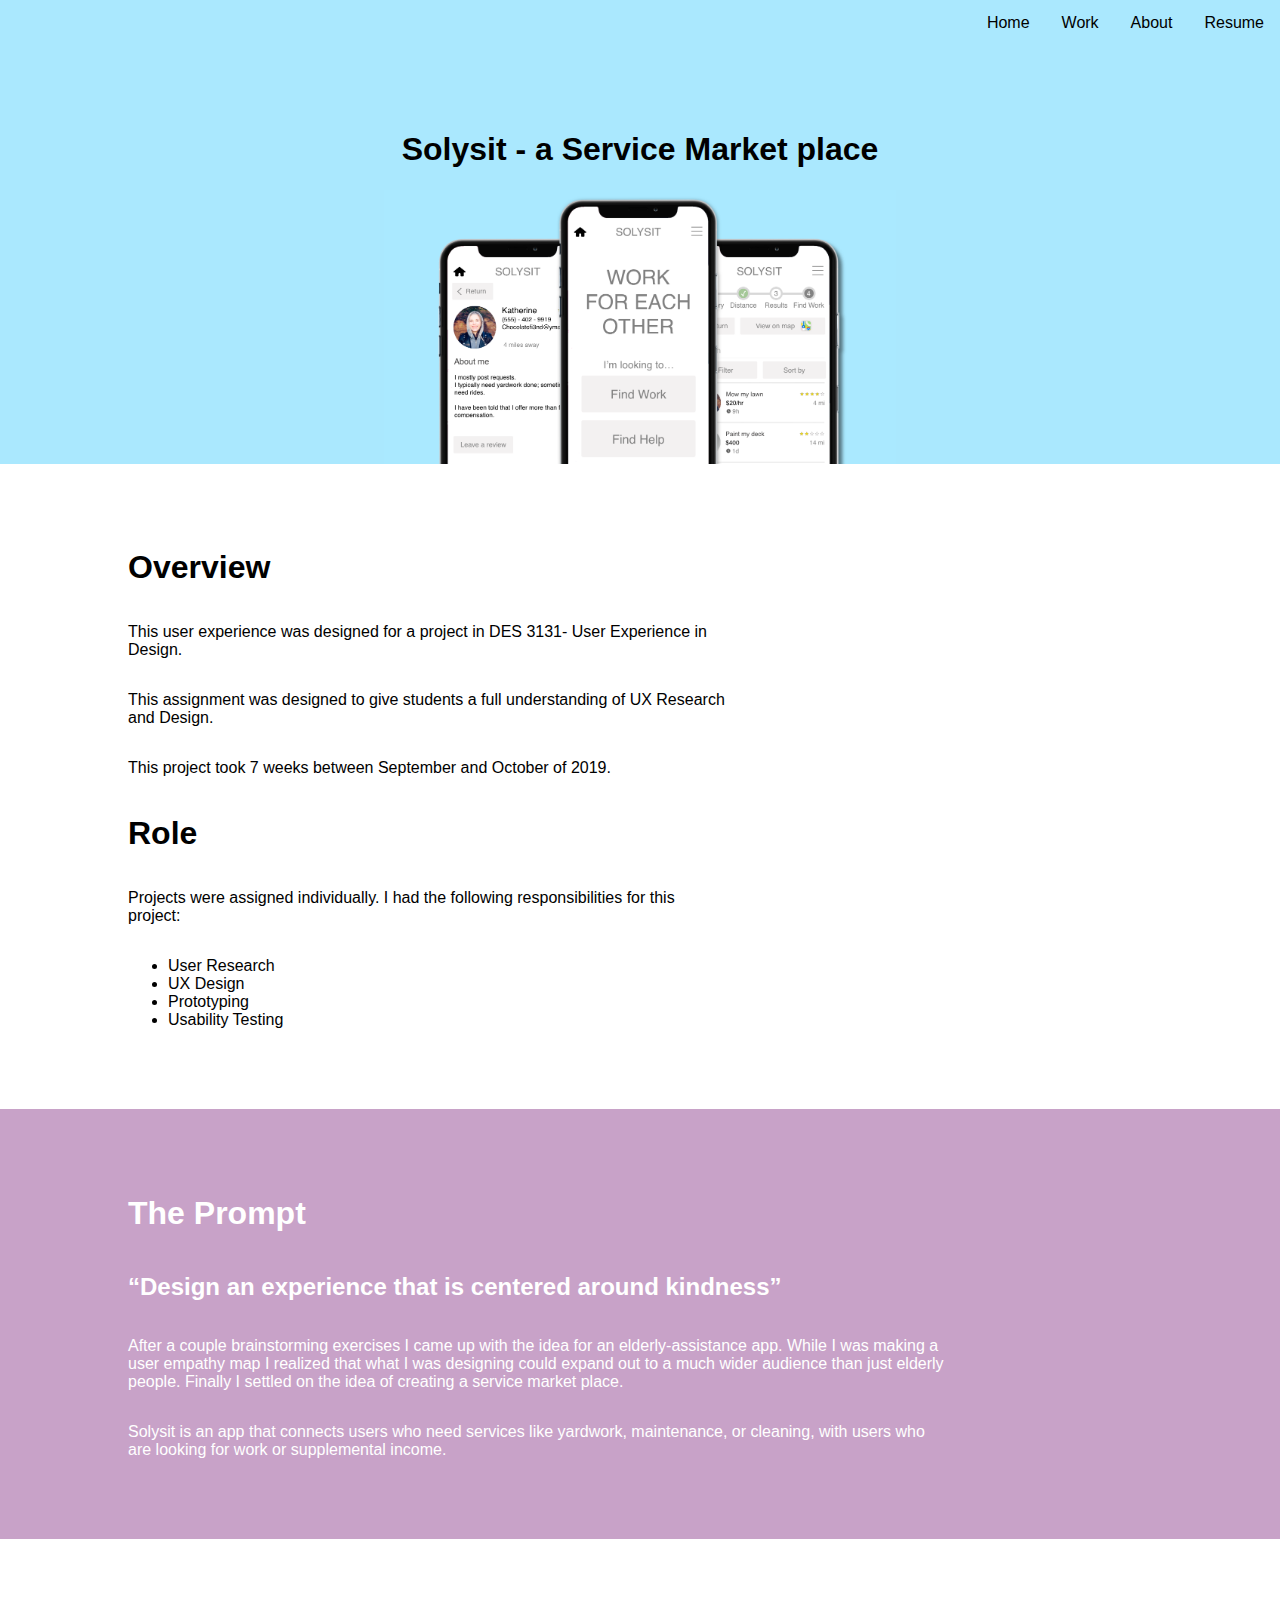
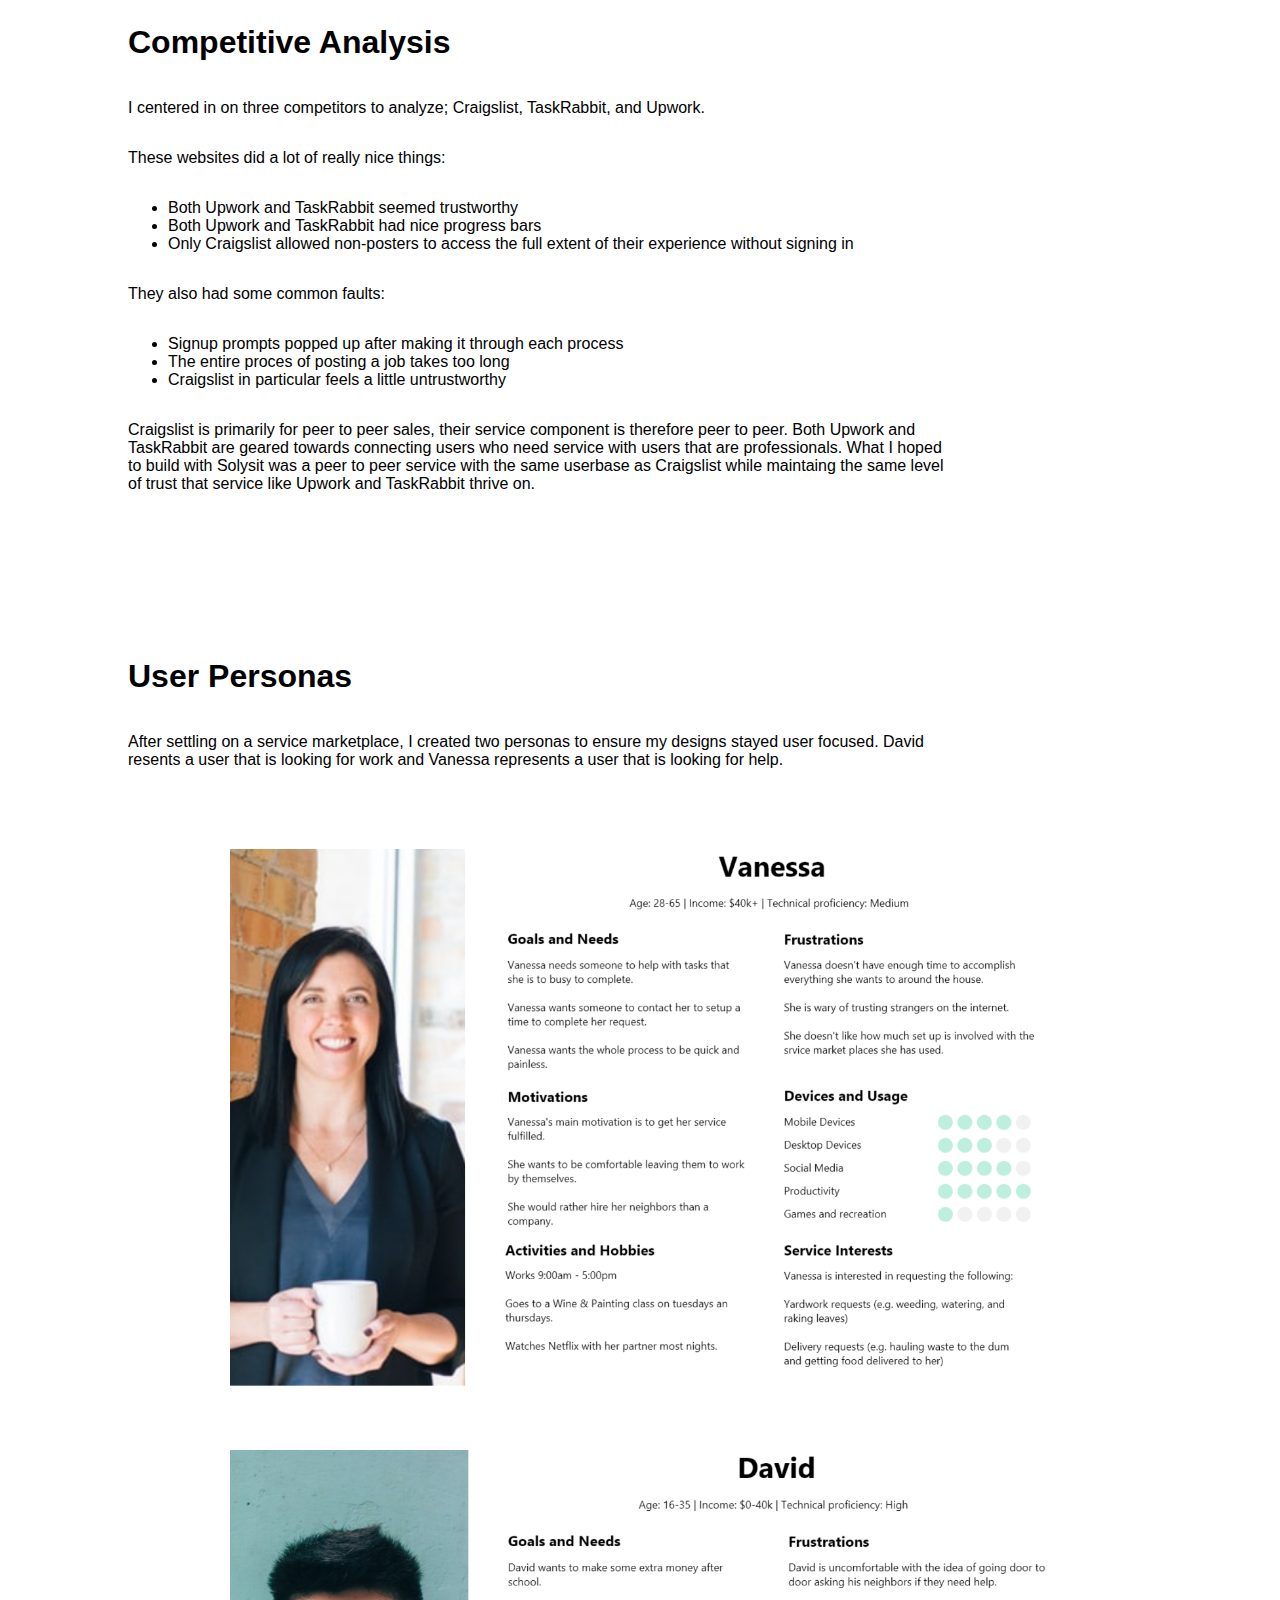
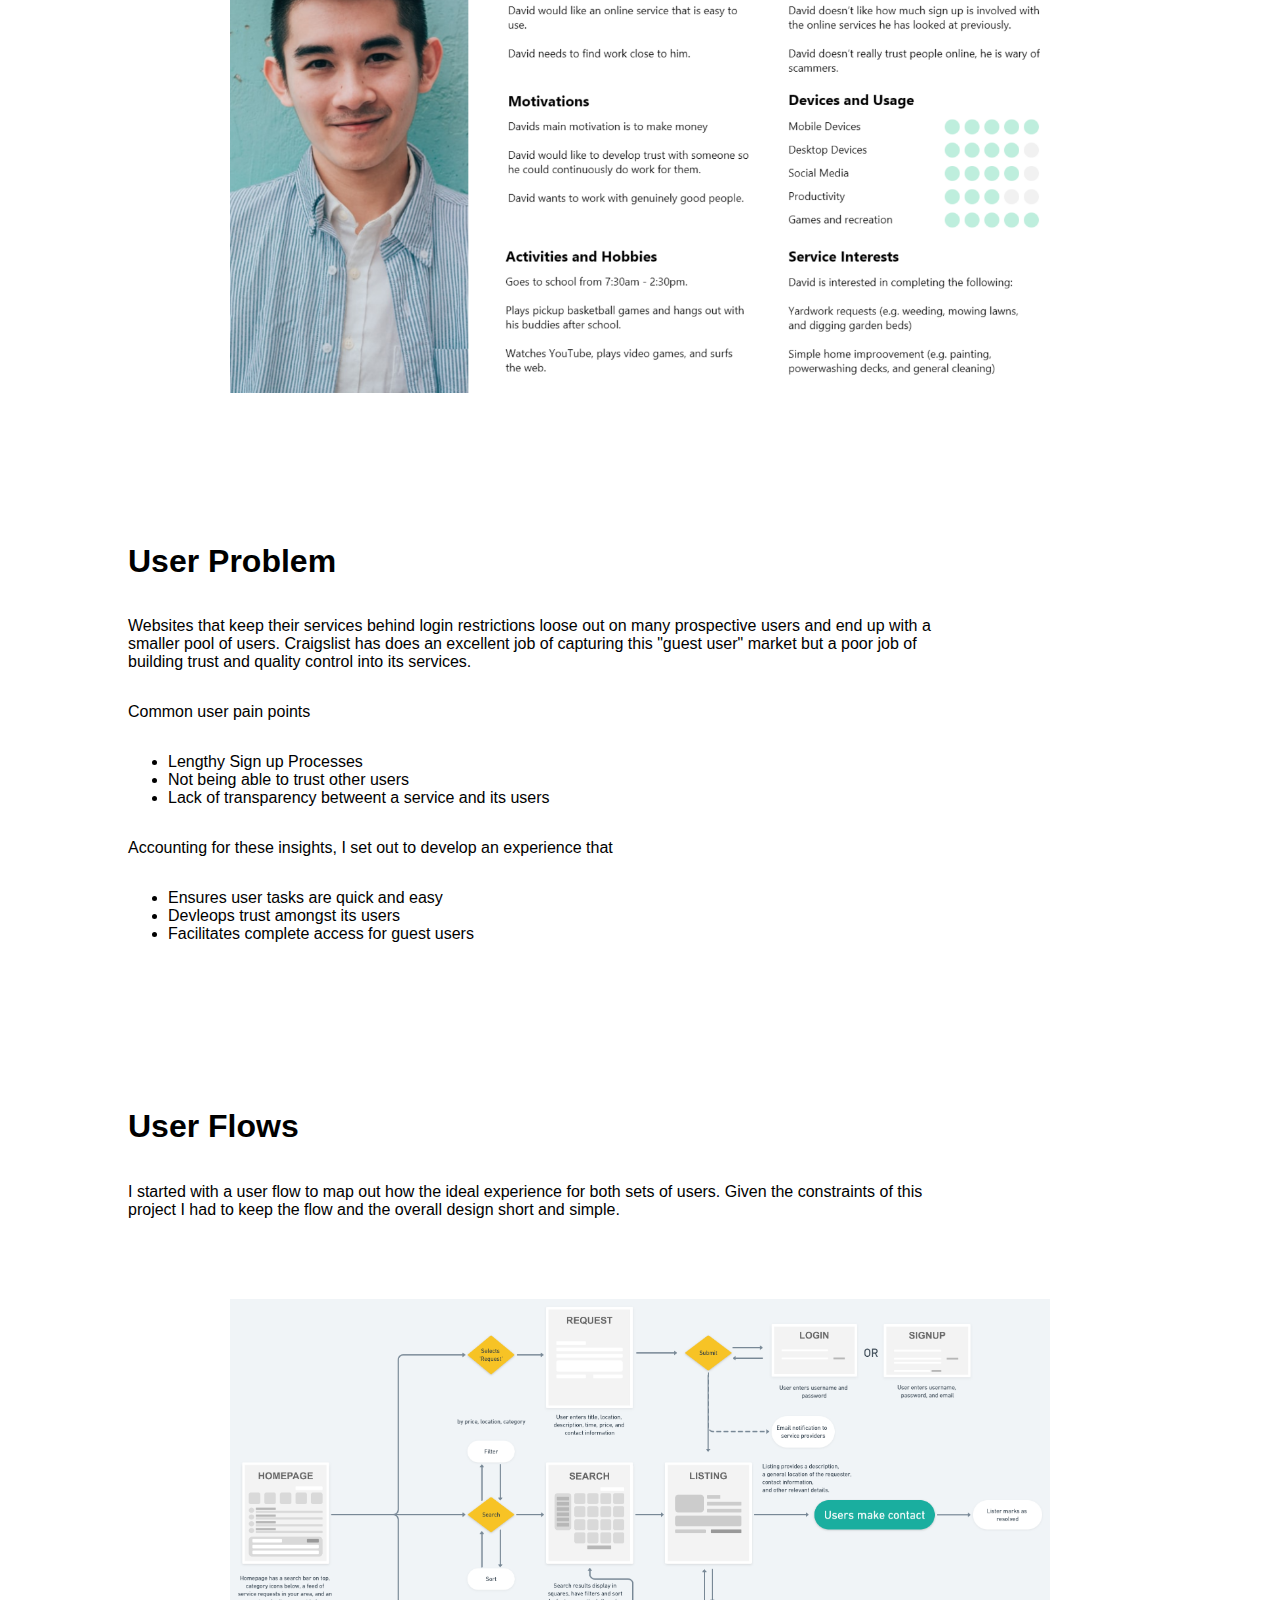
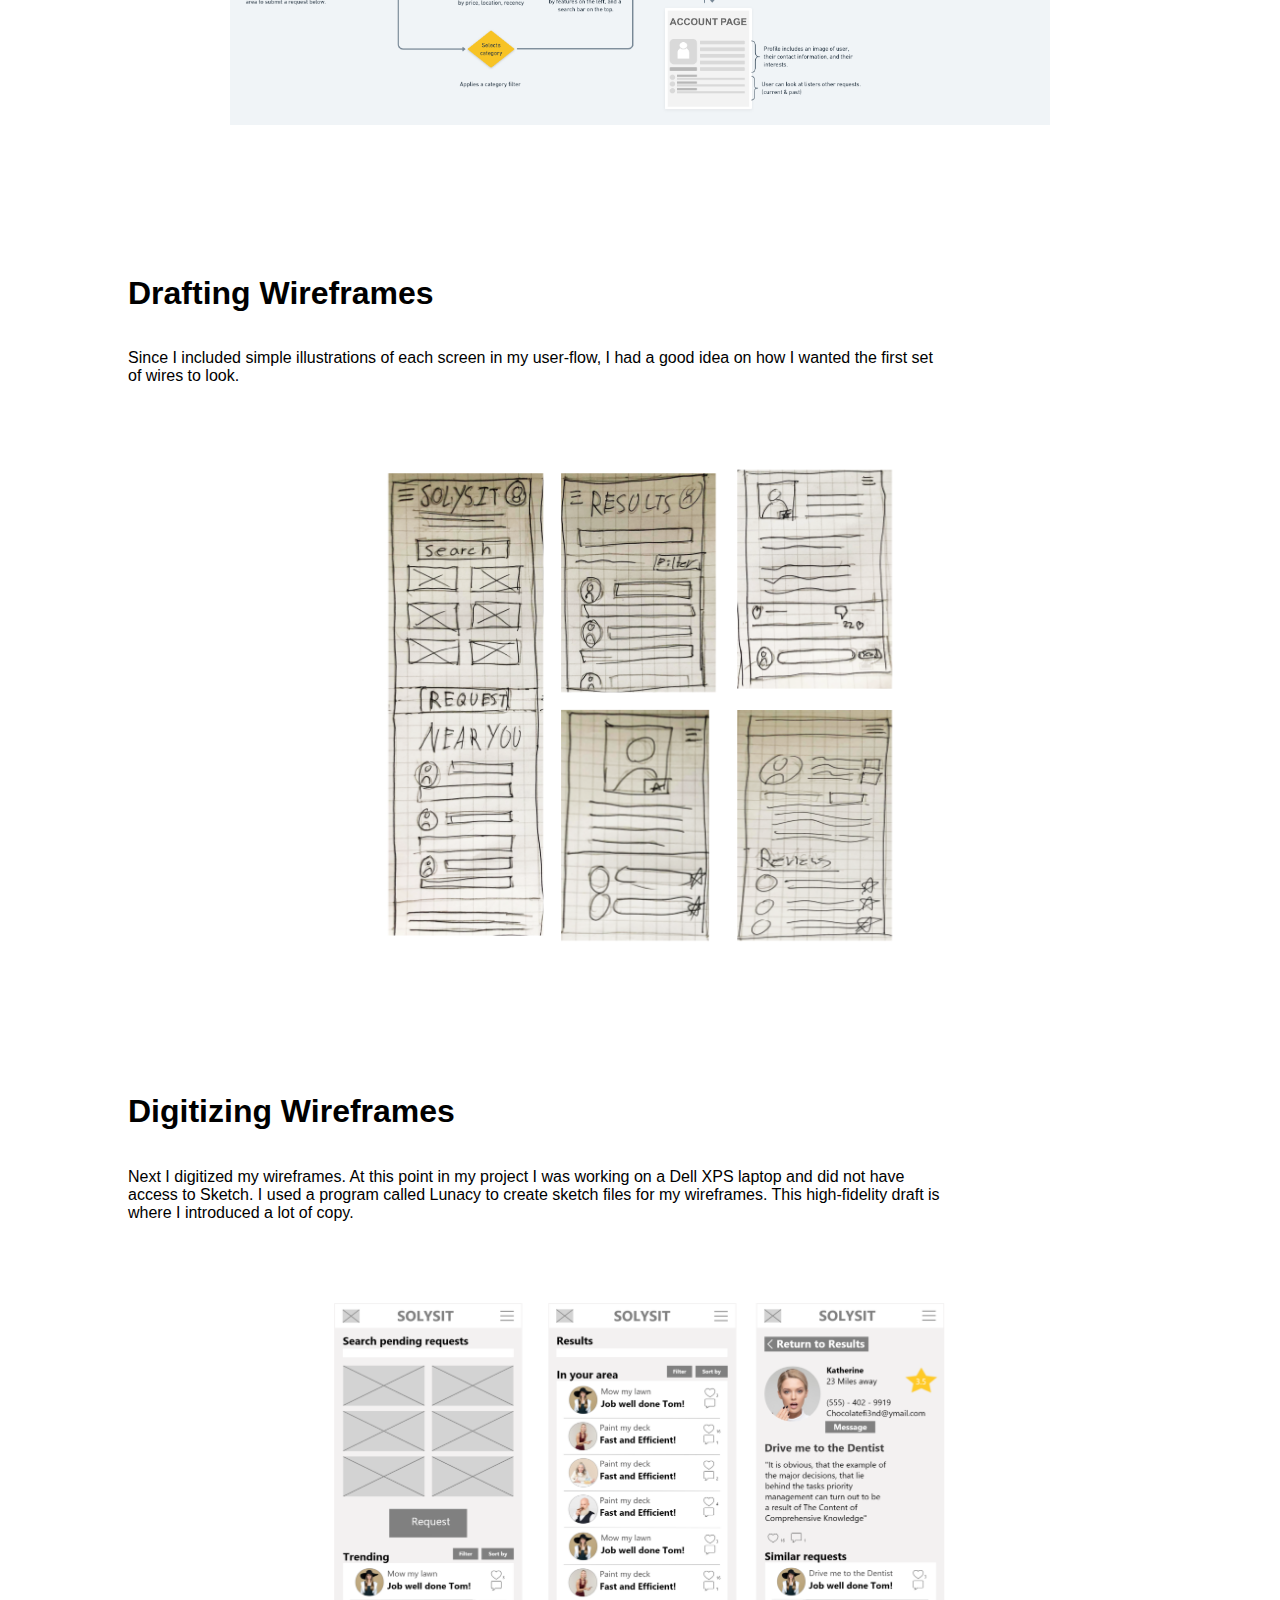
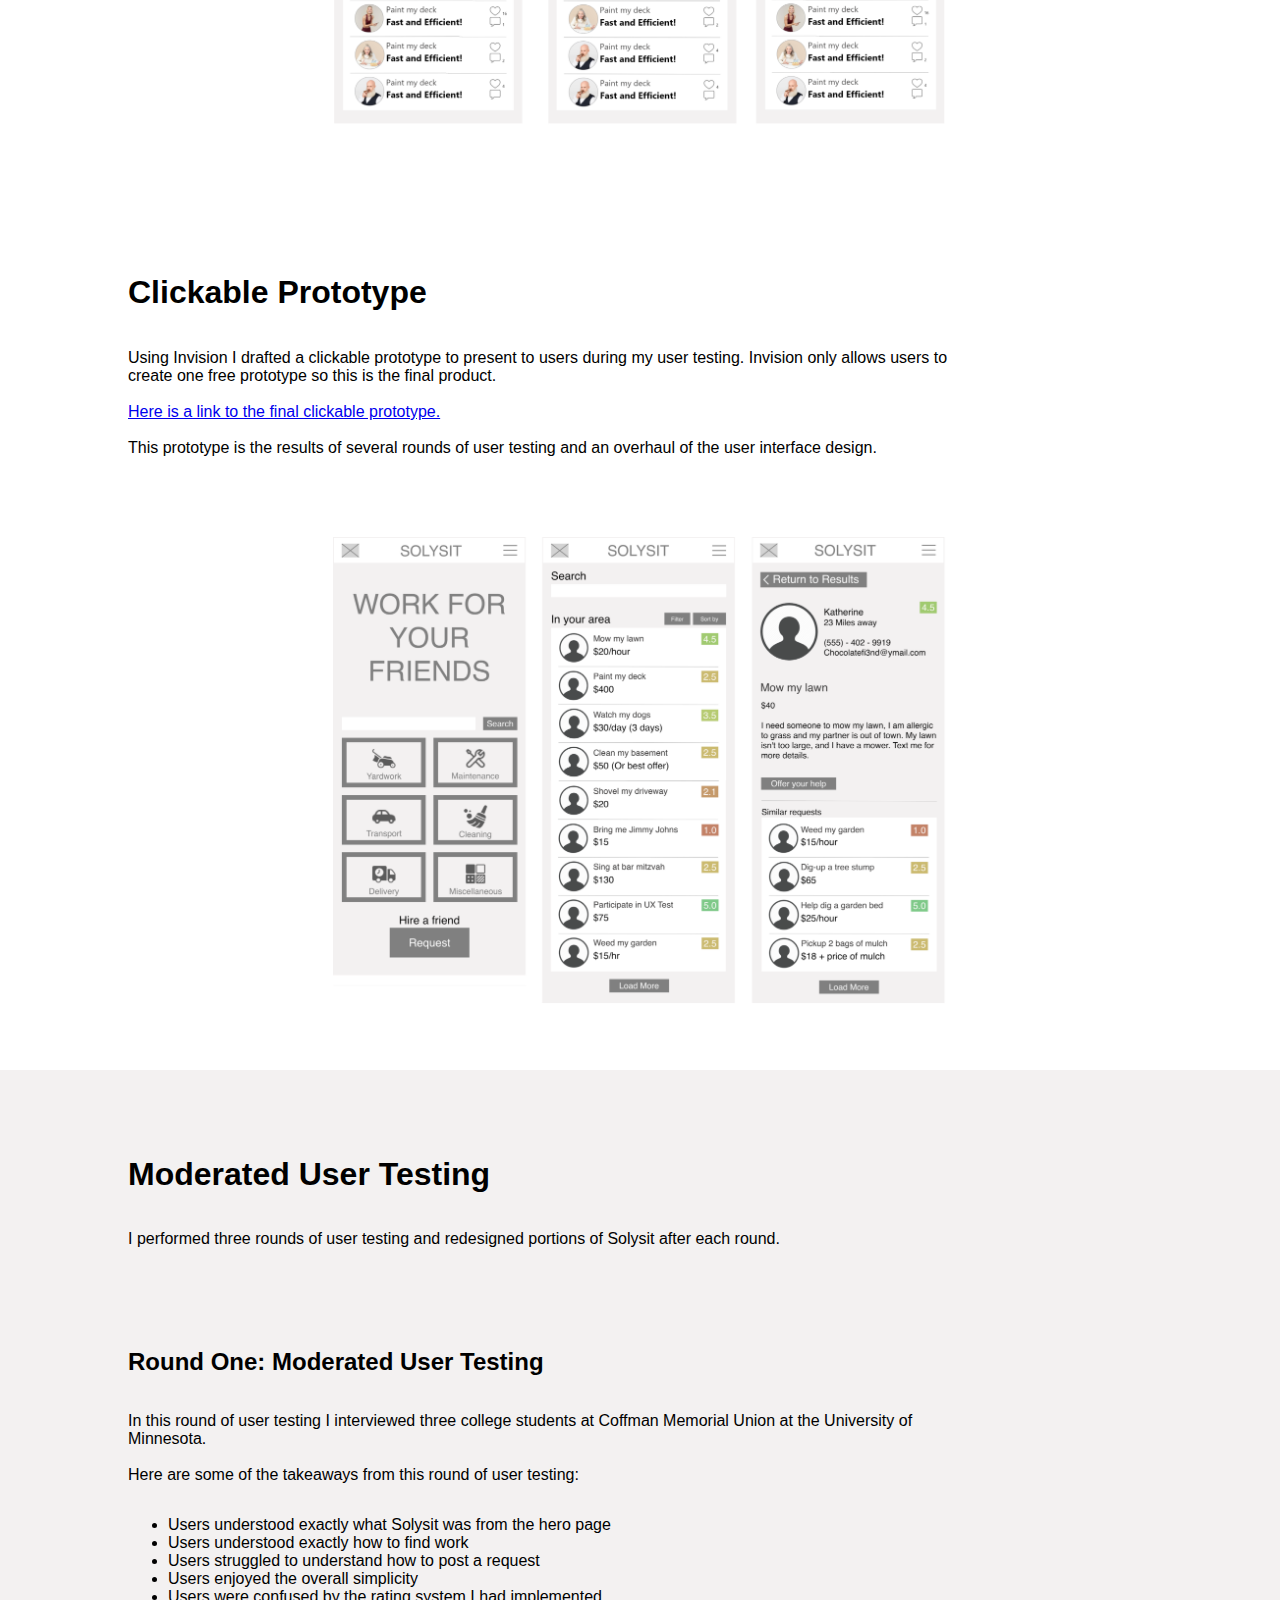
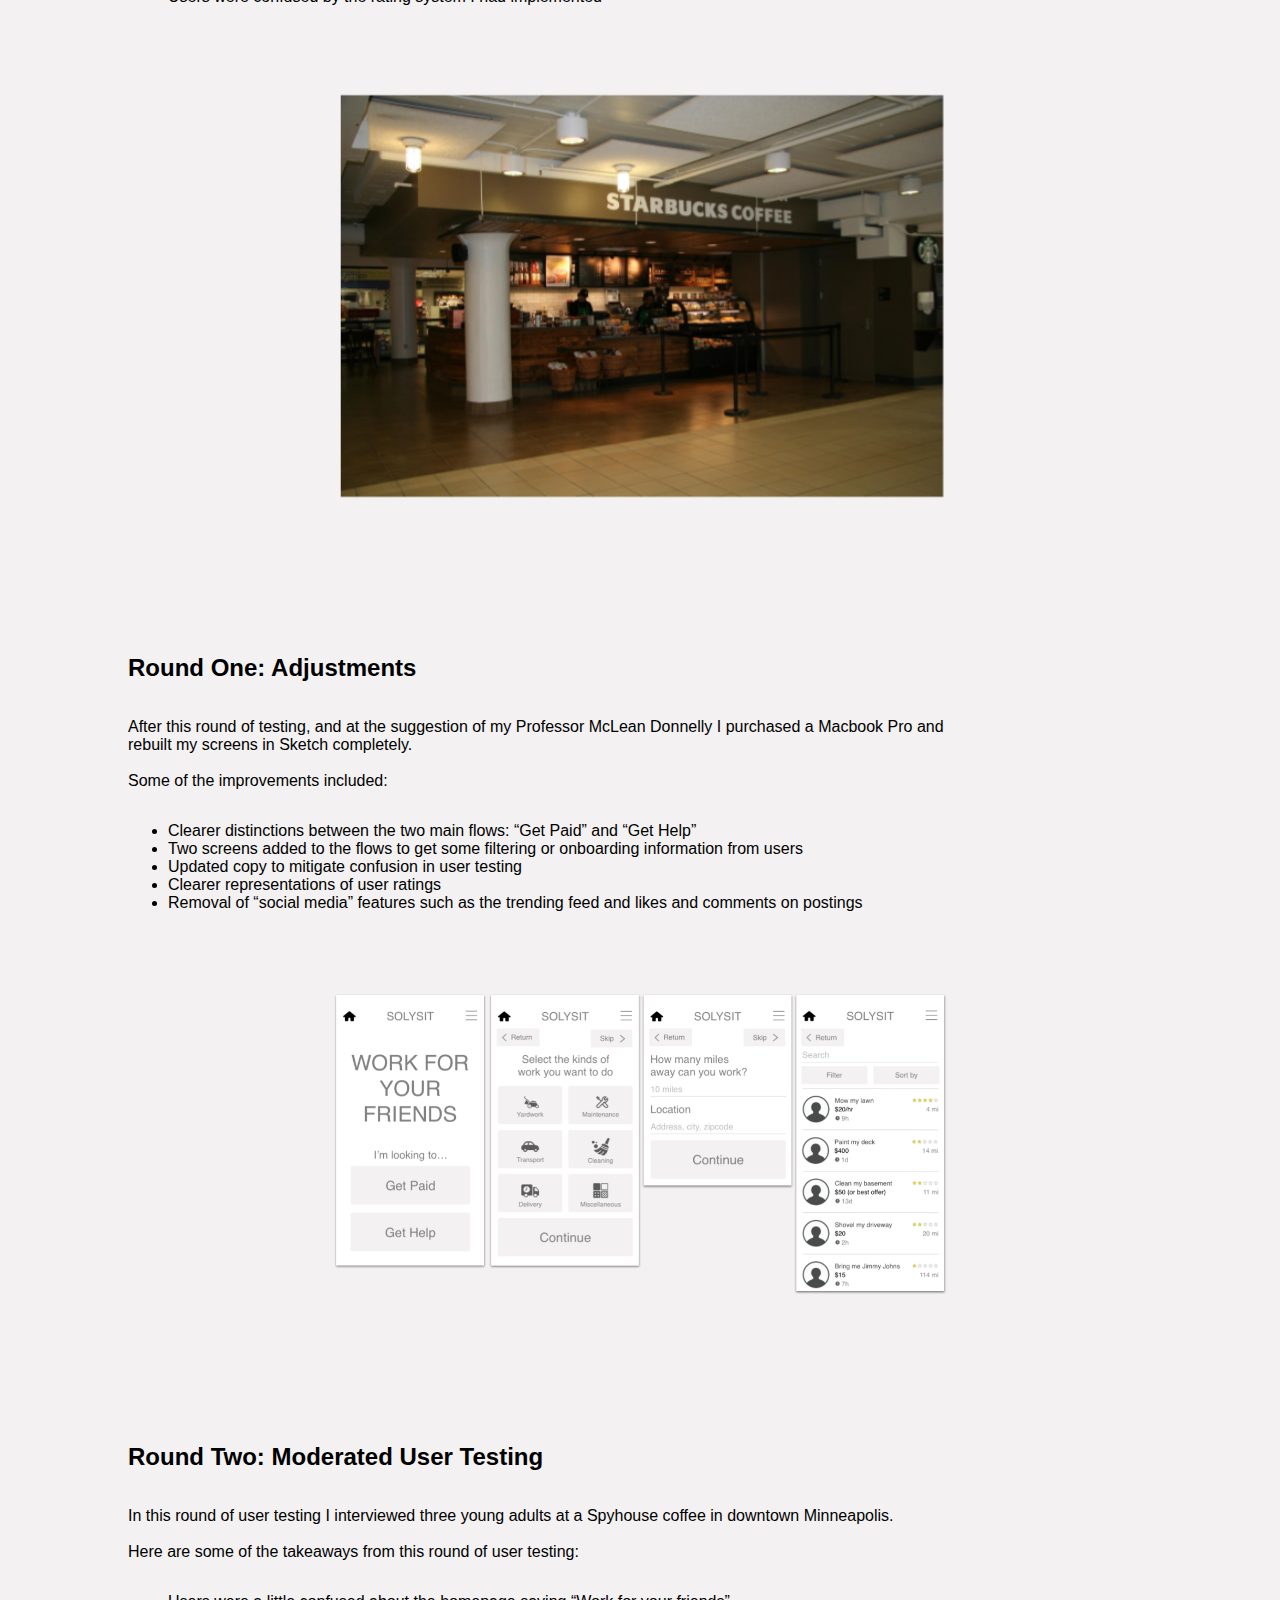
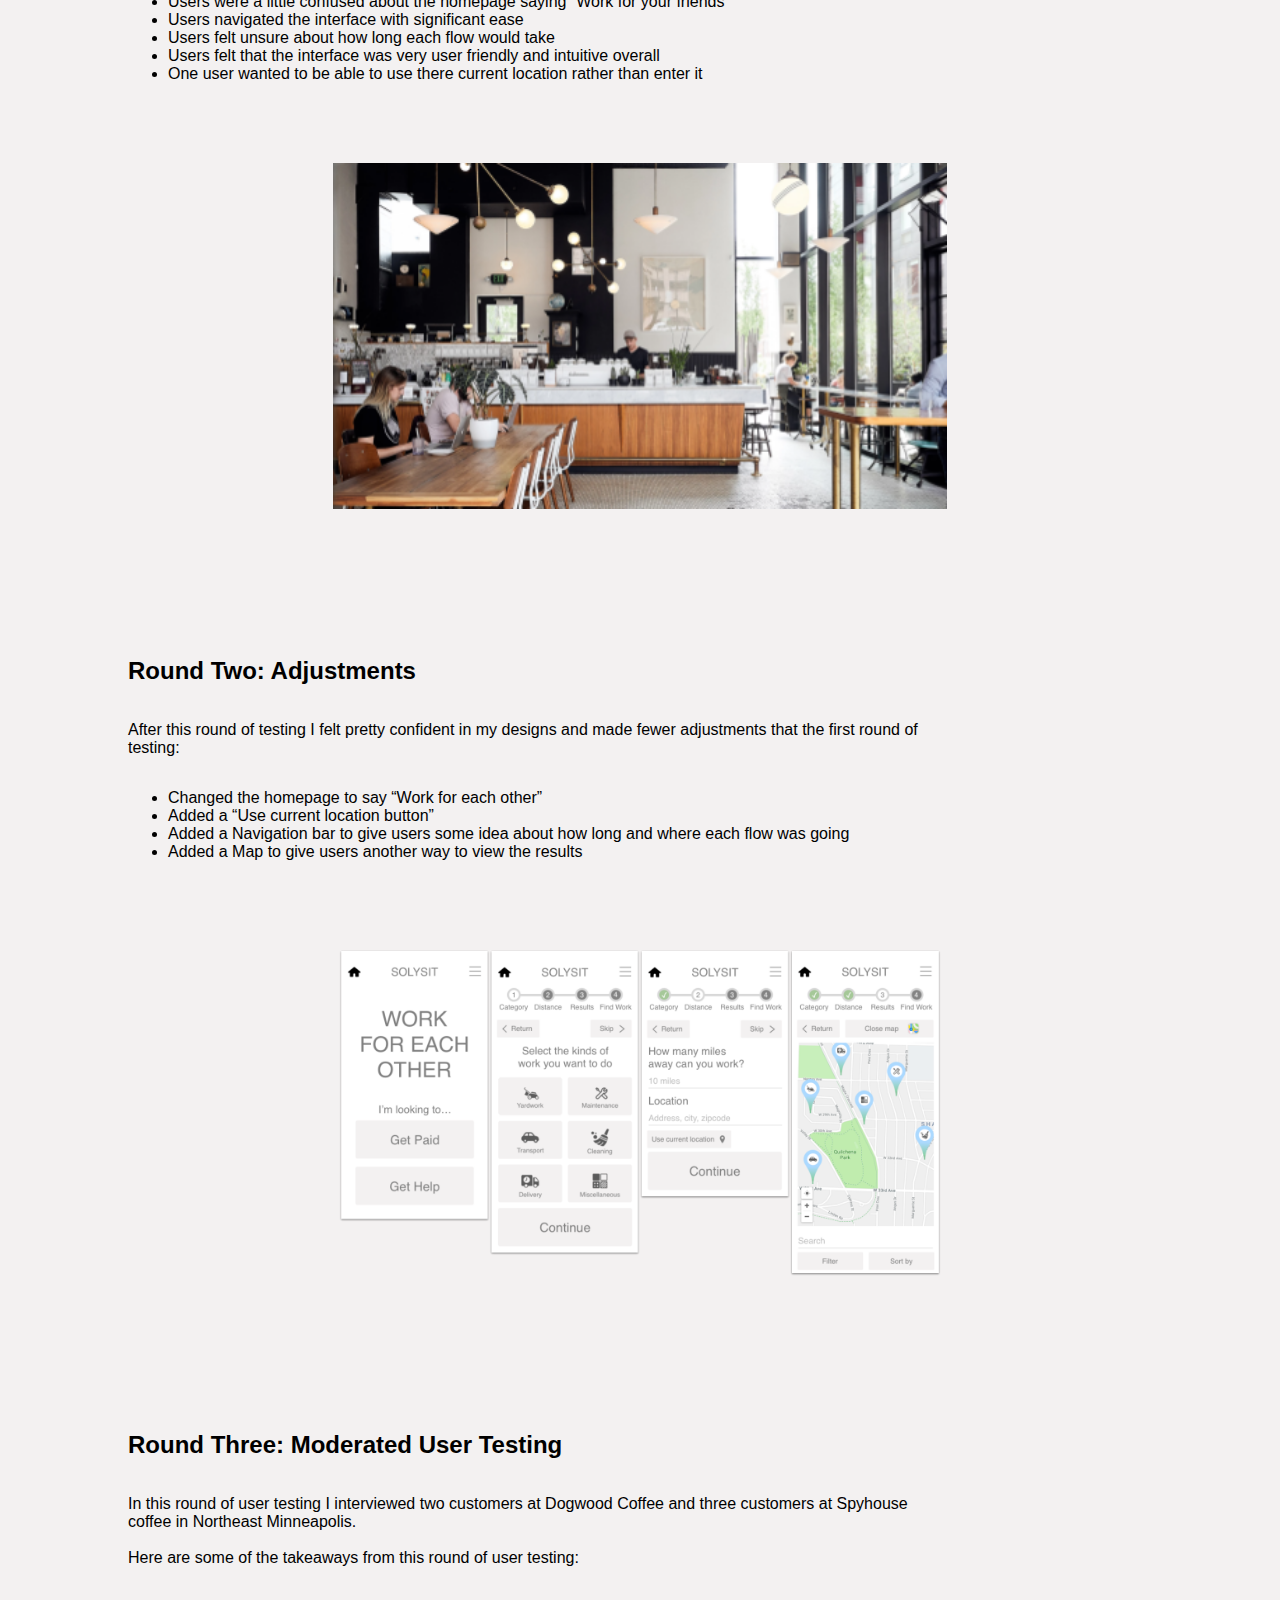
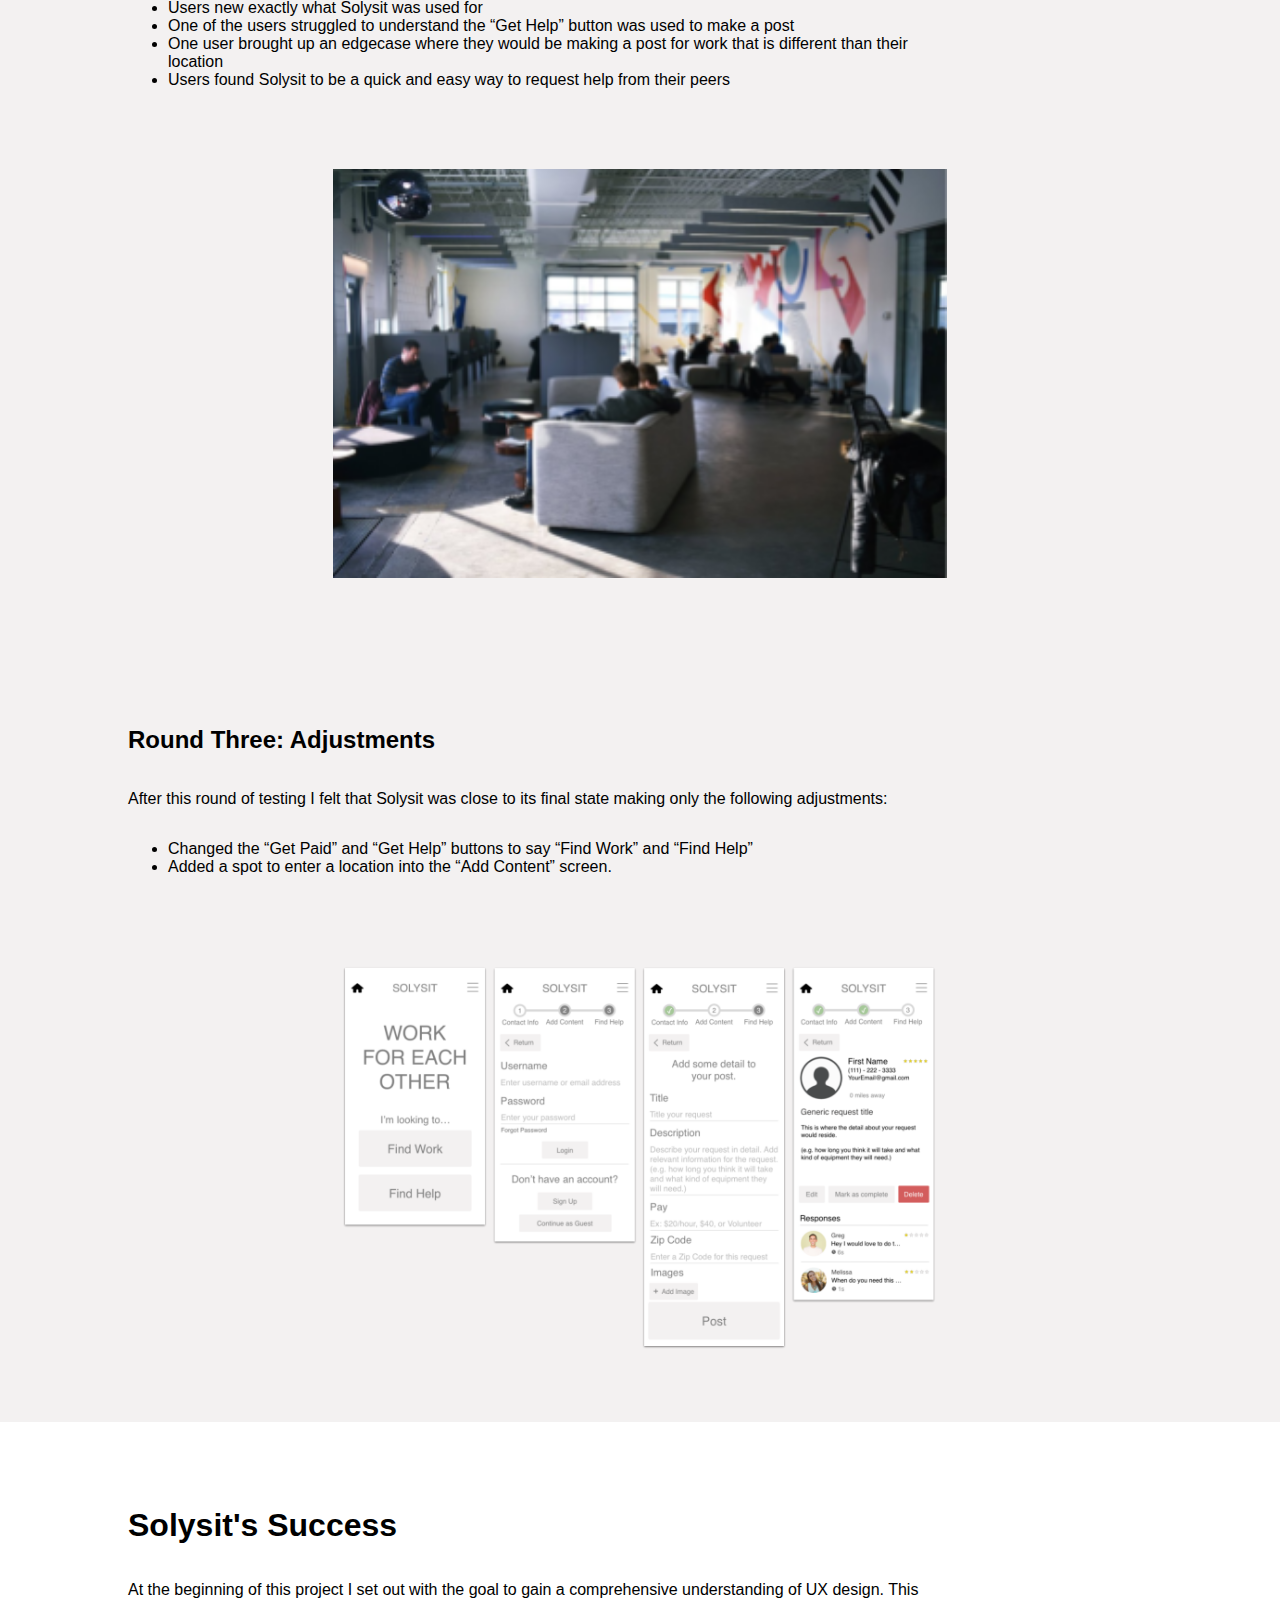
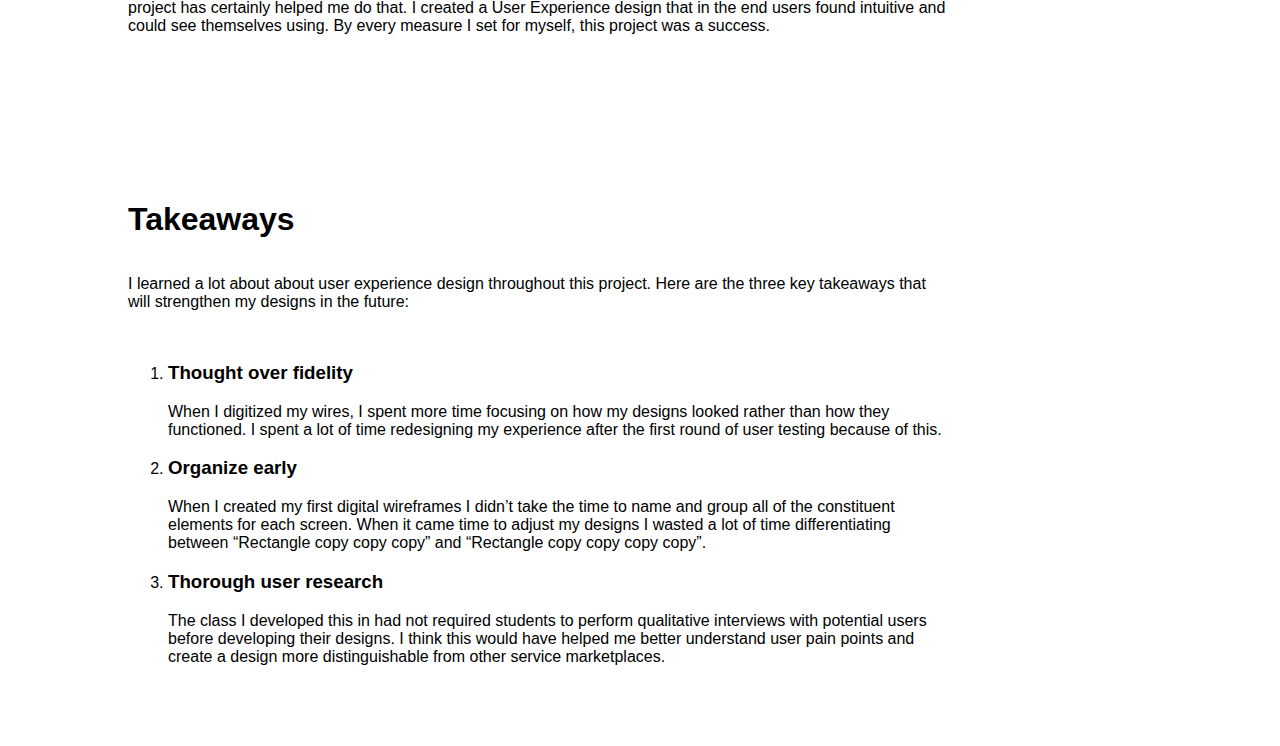
<file: Juxta/index.html>
<!DOCTYPE html>
<html>
<head>
<meta name="viewport" content="width=device-width, initial-scale=1">
<link rel="stylesheet" type="text/css" href="styles.css">

</head>
<body>

  <div class="header" id="myHeader" style="background-color: #AAE8FE">
    <ul class = "nav">
      <li class = "nav"><a href = "..\index.html#resume">Resume</a></li>
      <li class = "nav"><a href = "..\index.html#about">About</a></li>
      <li class = "nav"><a href = "..\index.html#work">Work</a></li>
      <li class = "nav"><a href = "..\index.html">Home</a></li>
    </ul>
  </div>

  <div class="flexrow-header" >
    <div class="flexcol" style="align-items: center;" >
        <h1>Solysit - a Service Market place</h1>
        <img src="..\resources\solysit larger card.png" alt = "Solysit" id="Headercard">
    </div>
  </div>

  <div class="flexrow">
    <div class="flexcol-halfcard" >
      <h1 > Overview </h1>
      <p>This user experience was designed for a project in  DES 3131- User Experience in Design.</p>
      <p>This assignment was designed to give students a full understanding of UX Research and Design.</p>
      <p>This project took 7 weeks between September and October of 2019.</p>

    </div>
    <div class="flexcol-halfcard" >
      <h1>Role</h1>
      <p>Projects were assigned individually. I had the following responsibilities for this project:</p>
      <ul>
        <li>User Research</li>
        <li>UX Design</li>
        <li>Prototyping</li>
        <li>Usability Testing</li>
      </ul>
    </div>
  </div>

  <div class="flexrow" id="prompt">
    <div class = "flexcol">
      <h1 > The Prompt </h1>
      <h2>“Design an experience that is centered around kindness”</h2>
      <p>After a couple brainstorming exercises I came up with the idea for an elderly-assistance app. While I was making a user empathy map I realized that what I was designing could expand out to a much wider audience than just elderly people. Finally I settled on the idea of creating a service market place.</p>
      <p>Solysit is an app that connects users who need services like yardwork, maintenance, or cleaning, with users who are looking for work or supplemental income.</p>
    </div>


  </div>

  <div class="flexrow">
    <div class="flexcol" >
      <h1>Competitive Analysis</h1>
      <p>I centered in on three competitors to analyze; Craigslist, TaskRabbit, and Upwork.</p>
      <p>These websites did a lot of really nice things:</p>
      <ul>
        <li>Both Upwork and TaskRabbit seemed trustworthy</li>
        <li>Both Upwork and TaskRabbit had nice progress bars</li>
        <li>Only Craigslist allowed non-posters to access the full extent of their experience without signing in</li>
      </ul>
      <p>They also had some common faults:</p>
      <ul>
        <li>Signup prompts popped up after making it through each process</li>
        <li>The entire proces of posting a job takes too long</li>
        <li>Craigslist in particular feels a little untrustworthy</li>
      </ul>
      <p>
        Craigslist is primarily for peer to peer sales, their service component is therefore peer to peer.
        Both Upwork and TaskRabbit are geared towards connecting users who need service with users that are professionals.
        What I hoped to build with Solysit was a peer to peer service with the same userbase as Craigslist while maintaing the same level of trust that service like Upwork and TaskRabbit thrive on.
      </p>
    </div>
  </div>

  <div class="flexrow">
    <div class="flexcol" >
      <h1 > User Personas </h1>
      <p>
        After settling on a service marketplace, I created two personas to ensure my designs stayed user focused.
        David resents a user that is looking for work and Vanessa represents a user that is looking for help.
      </p>
    </div>
  </div>
  <div class="flexrow-deliverable">
    <img src="..\resources\Vanessa.png" class="deliverable" Style="width:80%;">
  </div>  <div class="flexrow-deliverable">
      <img src="..\resources\David.png" class="deliverable" Style="width:80%;">
    </div>

  <div class="flexrow">
    <div class="flexcol" >
      <h1>User Problem</h1>
      <p>Websites that keep their services behind login restrictions loose out on many prospective users and end up with a smaller pool of users.
         Craigslist has does an excellent job of capturing this "guest user" market but a poor job of building trust and quality control into its services.</p>
      <p>Common user pain points</p>
      <ul>
        <li>Lengthy Sign up Processes</li>
        <li>Not being able to trust other users</li>
        <li>Lack of transparency betweent a service and its users</li>
      </ul>
      <p>Accounting for these insights, I set out to develop an experience that</p>
      <ul>
        <li>Ensures user tasks are quick and easy</li>
        <li>Devleops trust amongst its users</li>
        <li>Facilitates complete access for guest users</li>
      </ul>
    </div>
  </div>

  <div class="flexrow">
    <div class="flexcol" >
      <h1 > User Flows </h1>
      <p>
        I started with a user flow to map out how the ideal experience for both sets of users.
        Given the constraints of this project I had to keep the flow and the overall design short and simple.
      </p>
    </div>



  </div>

  <div class="flexrow-deliverable" >
    <img src="..\resources\User Flow.png" class ="deliverable" style="width:80%;">
  </div>

  <div class="flexrow">
    <div class="flexcol" >
      <h1 >Drafting Wireframes </h1>
      <p>
        Since I included simple illustrations of each screen in my user-flow, I had a good idea on how I wanted the first set of wires to look.
      </p>
    </div>
  </div>

  <div class="flexrow-deliverable">
    <img src="..\resources\Draft wires.png" class ="deliverable" style="width:50%;">
  </div>

  <div class="flexrow">
    <div class="flexcol" >
      <h1> Digitizing Wireframes </h1>
      <p>
        Next I digitized my wireframes. At this point in my project I was working on a Dell XPS laptop and did not have access to Sketch.
        I used a program called Lunacy to create sketch files for my wireframes. This high-fidelity draft is where I introduced a lot of copy.
      </p>
    </div>
  </div>

  <div class="flexrow-deliverable">
    <img src="..\resources\digitized wires.png" class ="deliverable">
  </div>


  <div class="flexrow">
    <div class="flexcol" >
      <h1 > Clickable Prototype </h1>
      <p>
        Using Invision I drafted a clickable prototype to present to users during my user testing. Invision only allows users to create one free prototype so this is the final product.
      </br>  </br>
        <a href="https://braedenhaesemeyer686123.invisionapp.com/public/share/C8WTVCUVE" target="_blank">Here is a link to the final clickable prototype.</a>
      </br>  </br>
        This prototype is the results of several rounds of user testing and an overhaul of the user interface design.
      </p>
    </div>
  </div>
  <div class="flexrow-deliverable">
    <img src="..\resources\clickable wires.png" class ="deliverable">
  </div>
<div id="usertesting">
  <div class="flexrow" style = "padding:5% 10% 0 10%;">
    <div class="flexcol" >
      <h1 > Moderated User Testing </h1>
      <p>
        I performed three rounds of user testing and redesigned portions of Solysit after each round.
      </p>
    </div>
  </div>

  <div class="flexrow">
    <div class="flexcol" >
      <h2 > Round One: Moderated User Testing </h2>
      <p>
        In this round of user testing I interviewed three college students at Coffman Memorial Union at the University of Minnesota.
      </br>    </br>
        Here are some of the takeaways from this round of user testing:
      </p>
      <ul>
        <li>Users understood exactly what Solysit was from the hero page</li>
        <li>Users understood exactly how to find work</li>
        <li>Users struggled to understand how to post a request</li>
        <li>Users enjoyed the overall simplicity</li>
        <li>Users were confused by the rating system I had implemented</li>
      </ul>
    </div>
  </div>
  <div class="flexrow-deliverable">
    <img src="..\resources\coffman the cube.png" class="location">
  </div>

  <div class="flexrow">
    <div class="flexcol" >
      <h2 > Round One: Adjustments </h2>
      <p>
        After this round of testing, and at the suggestion of my Professor McLean Donnelly I purchased a Macbook Pro and rebuilt my screens in Sketch completely.
      </br>    </br>
         Some of the improvements included:
      </p>
      <ul>
        <li>Clearer distinctions between the two main flows: “Get Paid” and “Get Help”</li>
        <li>Two screens added to the flows to get some filtering or onboarding information from users</li>
        <li>Updated copy to mitigate confusion in user testing</li>
        <li>Clearer representations of user ratings</li>
        <li>Removal of “social media” features such as the trending feed and likes and comments on postings</li>
      </ul>
    </div>
  </div>
  <div class="flexrow-deliverable">
    <img src="..\resources\round one adjustments.png" class="deliverable">
  </div>

  <div class="flexrow">
    <div class="flexcol" >
      <h2 > Round Two: Moderated User Testing </h2>
      <p>
        In this round of user testing I interviewed three young adults at a Spyhouse coffee in downtown Minneapolis.
            </br>    </br>
        Here are some of the takeaways from this round of user testing:
      </p>
      <ul>
        <li>Users were a little confused about the homepage saying “Work for your friends”</li>
        <li>Users navigated the interface with significant ease</li>
        <li>Users felt unsure about how long each flow would take</li>
        <li>Users felt that the interface was very user friendly and intuitive overall</li>
        <li>One user wanted to be able to use there current location rather than enter it</li>
      </ul>
    </div>

  </div>
  <div class="flexrow-deliverable">
  <img src="..\resources\Spyhouse coffee on washington (1).png" class="location">
  </div>

  <div class="flexrow">
    <div class="flexcol" >
      <h2 > Round Two: Adjustments </h2>
      <p>
        After this round of testing I felt pretty confident in my designs and made fewer adjustments that the first round of testing:
      </p>
      <ul>
        <li>Changed the homepage to say “Work for each other”</li>
        <li>Added a “Use current location button”</li>
        <li>Added a Navigation bar to give users some idea about how long and where each flow was going</li>
        <li>Added a Map to give users another way to view the results</li>
      </ul>
    </div>
  </div>

  <div class="flexrow-deliverable">
    <img src="..\resources\round 2 adjustments.png" class ="deliverable">
  </div>

  <div class="flexrow">
    <div class="flexcol" >
      <h2 > Round Three: Moderated User Testing </h2>
      <p>
        In this round of user testing I interviewed two customers at Dogwood Coffee and  three customers at Spyhouse coffee in Northeast Minneapolis.
            </br>    </br>
        Here are some of the takeaways from this round of user testing:
      </p>
      <ul>
        <li>Users new exactly what Solysit was used for</li>
        <li>One of the users struggled to understand the “Get Help” button was used to make a post</li>
        <li>One user brought up an edgecase where they would be making a post for work that is different than their location</li>
        <li>Users found Solysit to be a quick and easy way to request help from their peers</li>
      </ul>
    </div>

  </div>
  <div class="flexrow-deliverable">
    <img src="..\resources\Dogwood coffee NE.png" class="location">
  </div>

  <div class="flexrow">
    <div class="flexcol" >
      <h2 > Round Three: Adjustments </h2>
      <p>
        After this round of testing I felt that Solysit was close to its final state making only the following adjustments:
      </p>
      <ul>
        <li>Changed the “Get Paid” and “Get Help” buttons to say “Find Work” and “Find Help”</li>
        <li>Added a spot to enter a location into the “Add Content” screen.</li>
      </ul>
    </div>

  </div>

  <div class="flexrow-deliverable">
    <img src="..\resources\round 3 adjustments.png" class ="deliverable" >
  </div>
</div>

  <div class="flexrow">
    <div class="flexcol" >
      <h1> Solysit's Success</h1>
      <p>
        At the beginning of this project I set out with the goal to gain a comprehensive understanding of UX design.
        This project has certainly helped me do that. I created a User Experience design that in the end users found intuitive and could see themselves using.
        By every measure I set for myself, this project was a success.
      </p>

    </div>
  </div>

  <div class="flexrow">
    <div class="flexcol" >
      <h1> Takeaways </h1>
      <p>
        I learned a lot about about user experience design throughout this project.
         Here are the three key takeaways that will strengthen my designs in the future:
      </p>
      <ol>
        <li>
          <h3>Thought over fidelity</h3>
          When I digitized my wires, I spent more time focusing on how my designs looked rather than how they functioned.
          I spent a lot of time redesigning my experience after the first round of user testing because of this.
        </li>
        <li>
          <h3>Organize early</h3>
          When I created my first digital wireframes I didn’t take the time to name and group all of the constituent elements for each screen.
          When it came time to adjust my designs I wasted a lot of time differentiating between “Rectangle copy copy copy” and “Rectangle copy copy copy copy”.
        </li>
        <li>
          <h3>Thorough user research</h3>
          The class I developed this in had not required students to perform qualitative interviews with potential users before developing their designs.
          I think this would have helped me better understand user pain points and create a design more distinguishable from other service marketplaces.
        </li>
      </ol>
    </div>
  </div>

</body>
</html>
</file>
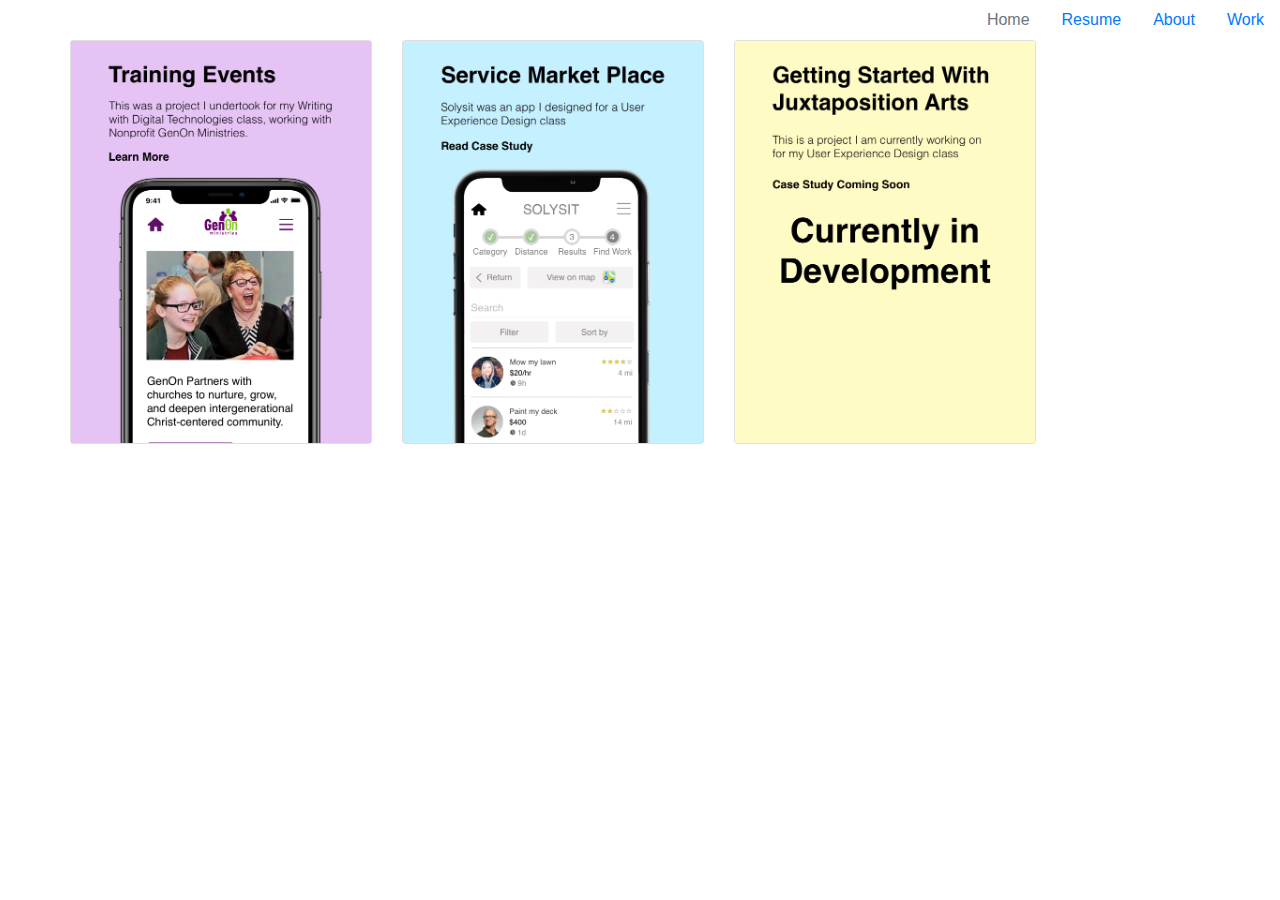
<file: rebuild index/index.html>
<!DOCTYPE html>
<html lang="en">
  <head>
    <meta charset="utf-8">
    <meta name="viewport" content="width=device-width, initial-scale=1, shrink-to-fit=no">
    <link rel="stylesheet" href="https://stackpath.bootstrapcdn.com/bootstrap/4.4.1/css/bootstrap.min.css" integrity="sha384-Vkoo8x4CGsO3+Hhxv8T/Q5PaXtkKtu6ug5TOeNV6gBiFeWPGFN9MuhOf23Q9Ifjh" crossorigin="anonymous">
    <link rel="stylesheet" type="text/css" href="styles.css">
    <meta name="google-site-verification" content="TiTEr5HqzpWrRlhvBc27YidUp7iOffQY_-6_kWwpAd0" />
    <!-- Global site tag (gtag.js) - Google Analytics -->
    <script async src="https://www.googletagmanager.com/gtag/js?id=UA-154394810-1"></script>
    <script>
      window.dataLayer = window.dataLayer || [];
      function gtag(){dataLayer.push(arguments);}
      gtag('js', new Date());
      gtag('config', 'UA-154394810-1');
    </script>

  </head>
  <body>
    <ul class="nav justify-content-end">
      <li class="nav-item">
        <a class="nav-link disabled" href="#" aria-disabled="true">Home</a>
      </li>
      <li class="nav-item">
        <a class="nav-link" href="#resume">Resume</a>
      </li>
      <li class="nav-item">
        <a class="nav-link" href="#about">About</a>
      </li>
      <li class="nav-item">
        <a class="nav-link" href="#work" tabindex="-1" >Work</a>
      </li>
    </ul>

  <div class="container">
    <div class="row">
      <div class="card-deck">
        <div class="card">
          <a href="../GenON/index.html"><img src="../resources/GenOn/GenOn Card.png" alt = "Solysit" style="width:300px;object-fit: scale-down;"></a>
        </div>
        <div class="card">
          <a href="Solysit/index.html"><img src="../resources/solysit card.png" alt = "Solysit" style="width:300px; "></a>
        </div>
        <div class="card">
          <img src="../resources/JuxtaCard.png" alt = "Solysit" style="width:300px;object-fit: scale-down;">
        </div>
      </div>
    </div>
  </div>







    </div>
  </div>










    <script src="https://code.jquery.com/jquery-3.4.1.slim.min.js" integrity="sha384-J6qa4849blE2+poT4WnyKhv5vZF5SrPo0iEjwBvKU7imGFAV0wwj1yYfoRSJoZ+n" crossorigin="anonymous"></script>
    <script src="https://cdn.jsdelivr.net/npm/popper.js@1.16.0/dist/umd/popper.min.js" integrity="sha384-Q6E9RHvbIyZFJoft+2mJbHaEWldlvI9IOYy5n3zV9zzTtmI3UksdQRVvoxMfooAo" crossorigin="anonymous"></script>
    <script src="https://stackpath.bootstrapcdn.com/bootstrap/4.4.1/js/bootstrap.min.js" integrity="sha384-wfSDF2E50Y2D1uUdj0O3uMBJnjuUD4Ih7YwaYd1iqfktj0Uod8GCExl3Og8ifwB6" crossorigin="anonymous"></script>




  </body>
</html>
</file>
<file: styles.css>
body {
  margin: 0;
  font-family: Arial, Helvetica, sans-serif;
}

.top-container {
  background-color: #f1f1f1;
  padding: 30px;
  text-align: center;
}
.margincontainer{
  margin-left: 15%;
  margin-right: 15%;
}
.header {
}

.content {
  padding: 16px;
}

ul.nav{
  list-style-type: none;
  margin:0;
  padding: 0;
  overflow: hidden;
}
li.nav{
  float:right;
}
li.nav a{
  display: block;
  color: black;
  text-align: center;
  padding: 14px 16px;
  text-decoration: none;
  display: block;
  font-size: 1.5em;
  margin-top: 0.83em;
  margin-bottom: 0.83em;
  margin-left: 0;
  margin-right: 0;
}

li.nav a:hover{
  background-color: #111;
  color: white;
}

 .flexrow{
   display: flex;
   flex-direction: row;
   flex-wrap: wrap;
   justify-content: space-between;
   padding: 5% 0% 10% 0%;
 }
 .flexcol{
   display: flex;
   flex-direction:column;
   flex-wrap: wrap;
   width:100%;
 }
 .column{

 }
 .flexrow-intro{
   display: flex;
   flex-direction: row;
   flex-wrap: wrap;
   justify-content: left;
   padding: 15% 0 10% 0;
 }

 .flexcol-intro{
   display: flex;
   flex-direction:column;
   flex-wrap: wrap;
   width: 40%;
   padding:0 0 0 12%;
 }
.flexrow-card{
  display: flex;
  flex-direction: row;
  flex-wrap: wrap;
  justify-content: space-between;
  padding: 0% 0 0 0;
  width:100%;
  align-content: space-around;
}


#work a{display:block}
#resume a{display:block}
#about a{display:block}
.WritText{
  width:80%;
}

.writingSamples{
  padding: 0 0 0 5%;
  text-decoration: none;
  color: black;
  background-color: #8D9EB6
}

iframe{
  width: 800px;
  height: 1030px;
}
  @media only screen and (max-width: 600px) {

iframe{
  width: 300px;
  height: 386px;
}
.flexrow-intro{
  display: flex;
  flex-direction: row;
  flex-wrap: wrap;
  justify-content: space-around;
  padding: 10% 10% 0 10%;
}
.flexcol-intro{
  display: flex;
  flex-direction:column;
  flex-wrap: wrap;
  width: 100%;
  padding:0 0 0 5%;
}
.writText{
  width:300px;
}

  }
</file>
<file: GenON/styles.css>
body {
  margin: 0;
  font-family: Arial, Helvetica, sans-serif;
}

table, th, td {

  padding: 5px;
}
th{
  font-size: 24px;
}
table {
  border-spacing: 15px;
}

.margincontainer{
  margin-left: 15%;
  margin-right: 15%;
}

ul.nav{
  list-style-type: none;
  margin:0;
  padding: 0;
  overflow: hidden;
}
li.nav{
  float:right;
}
li.nav a{
  display: block;
  color: black;
  text-align: center;
  padding: 14px 16px;
  text-decoration: none;
  font-size: 1.5em;
  margin-top: 0.83em;
  margin-bottom: 0.83em;
  margin-left: 0;
  margin-right: 0;
}

li.nav a:hover{
  background-color: #111;
  color: white;
}

.flexrow{
  display: flex;
  flex-direction: row;
  flex-wrap: wrap;
  justify-content: space-between;
  padding: 5% 0 5% 0;
}

.flexrow-deliverable{
  display: flex;
  flex-direction: row;
  flex-wrap: wrap;
  justify-content: center;
  padding: 0 10% 5% 10%;
}

.flexrow-header{
  display: flex;
  flex-direction: row;
  flex-wrap: wrap;
  justify-content: center;
  background-color: #E6C3F5;
}
.flexcol{
  display: flex;
  flex-direction:column;
  flex-wrap: wrap;
}
img.deliverable{
  width:100%;
  object-fit: contain;
  padding: 5% 0 5% 0;
  align-self: center;
}
img.deliverable-half{
  padding: 5% 0 5% 0;
  margin:0;
  width: 500px;
  object-fit: contain;
}
img.location{
  width:60%;
  object-fit: scale-down;
}


.flexcol-halfcard{
  display: flex;
  flex-direction:column;
  flex-wrap: wrap;
  max-width: 480px;
  min-width: 300px;
}
#Headercard{
  width: 50%;
  align-self: center;
}
#header{

}
#prompt{
  background-color: #5f0f67;
  color: white;
  padding: 5% 15% 5% 15%;

}
#usertesting{
  background-color: #f3f1f1;
  padding: 5% 15% 5% 15%;
}
#Prototype{
  background-image: url("../resources/GenOn/Invision Prototype.png");
  background-size: cover;
}

/* Slide Show*/

* {box-sizing:border-box}

/* Slideshow container */
.slideshow-container {
  width: 80%;
  position: relative;
  margin: auto;
}

/* Hide the images by default */
.mySlides1, .mySlides2 {
  display: none;
}

/* Next & previous buttons */
.prev, .next {
  cursor: pointer;
  position: absolute;
  top: 50%;
  width: auto;
  margin-top: -22px;
  padding: 16px;
  color: black;
  font-weight: bold;
  font-size: 18px;
  transition: 0.6s ease;
  border-radius: 0 3px 3px 0;
  user-select: none;
}

/* Position the "next button" to the right */
.next {
  right: 0;
  border-radius: 3px 0 0 3px;
}

/* On hover, add a black background color with a little bit see-through */
.prev:hover, .next:hover {
  background-color: rgba(0,0,0,0.8);
}

/* Caption text */
.text {
  color: black;
  font-size: 15px;
  padding: 8px 12px;
  position: absolute;
  bottom: 8px;
  width: 100%;
  text-align: center;
}

/* Number text (1/3 etc) */
.numbertext {
  color: #f2f2f2;
  font-size: 12px;
  padding: 8px 12px;
  position: absolute;
  top: 0;
}

/* The dots/bullets/indicators */
.dot1, .dot2 {
  cursor: pointer;
  height: 15px;
  width: 15px;
  margin: 0 2px;
  background-color: #bbb;
  border-radius: 50%;
  display: inline-block;
  transition: background-color 0.6s ease;
}

.active, .dot:hover {
  background-color: #717171;
}

/* Fading animation */
.fade {
  -webkit-animation-name: fade;
  -webkit-animation-duration: 1.5s;
  animation-name: fade;
  animation-duration: 1.5s;
}

@-webkit-keyframes fade {
  from {opacity: .4}
  to {opacity: 1}
}

@keyframes fade {
  from {opacity: .4}
  to {opacity: 1}
}

/* End SLide Show*/


@media only screen and (max-width: 600px) {
  flexcol-halfcard{
    width:300px;
  }
  img.deliverable-half{
    padding: 5% 0 5% 0;
    margin:0;
    width: 300px;
    object-fit: contain;
  }
}
</file>
<file: Juxta/styles.css>
body {
  margin: 0;
  font-family: Arial, Helvetica, sans-serif;
}


ul.nav{
  list-style-type: none;
  margin:0;
  padding: 0;
  overflow: hidden;
}
li.nav{
  float:right;
}
li.nav a{
  display: block;
  color: black;
  text-align: center;
  padding: 14px 16px;
  text-decoration: none;
}

li.nav a:hover{
  background-color: #111;
  color: white;
}

.flexrow{
  display: flex;
  flex-direction: row;
  flex-wrap: wrap;
  justify-content: space-between;
  padding: 5% 10% 5% 10%;
}

.flexrow-deliverable{
  display: flex;
  flex-direction: row;
  flex-wrap: wrap;
  justify-content: center;
  padding: 0 10% 5% 10%;
}

.flexrow-header{
  display: flex;
  flex-direction: row;
  flex-wrap: wrap;
  justify-content: center;
  background-color: #AAE8FE;
  padding: 5% 0 0 0;
}
.flexcol{
  display: flex;
  flex-direction:column;
  flex-wrap: wrap;
  width:80%;
}
img.deliverable{
  width:60%;
}
img.location{
  width:60%;
}

.flexcol-halfcard{
  display: flex;
  flex-direction:column;
  flex-wrap: wrap;
  width: 600px;
}
#Headercard{
  width: 50%;
  align-self: center;
}
#header{

}
#prompt{
  background-color: #c8a2c8;
  color: white;
}
#usertesting{
  background-color: #f3f1f1;
}
@media only screen and (max-width: 600px) {
  img.location{
    width:300px;
  }
}
}
</file>
<file: rebuild index/styles.css>
/* prefixed by https://autoprefixer.github.io (PostCSS: v7.0.23, autoprefixer: v9.7.3) */

body {
  margin: 0;
  font-family: Arial, Helvetica, sans-serif;
}

.top-container {
  background-color: #f1f1f1;
  padding: 30px;
  text-align: center;
}

.header {
}

.content {
  padding: 16px;
}

ul.nav{
  list-style-type: none;
  margin:0;
  padding: 0;
  overflow: hidden;
}
li.nav{
  float:right;
}
li.nav a{
  display: block;
  color: black;
  text-align: center;
  padding: 14px 16px;
  text-decoration: none;
  display: block;
  font-size: 1.5em;
  margin-top: 0.83em;
  margin-bottom: 0.83em;
  margin-left: 0;
  margin-right: 0;
}

li.nav a:hover{
  background-color: #111;
  color: white;
}

 .flexrow{
   display: -webkit-box;
   display: -ms-flexbox;
   display: flex;
   -webkit-box-orient: horizontal;
   -webkit-box-direction: normal;
       -ms-flex-direction: row;
           flex-direction: row;
   -ms-flex-wrap: wrap;
       flex-wrap: wrap;
   -webkit-box-pack: justify;
       -ms-flex-pack: justify;
           justify-content: space-between;
   padding: 5% 10% 5% 10%;
 }
 .flexcol{
   display: -webkit-box;
   display: -ms-flexbox;
   display: flex;
   -webkit-box-orient:vertical;
   -webkit-box-direction:normal;
       -ms-flex-direction:column;
           flex-direction:column;
   -ms-flex-wrap: wrap;
       flex-wrap: wrap;
   width:80%;
 }
 .flexrow-intro{
   display: -webkit-box;
   display: -ms-flexbox;
   display: flex;
   -webkit-box-orient: horizontal;
   -webkit-box-direction: normal;
       -ms-flex-direction: row;
           flex-direction: row;
   -ms-flex-wrap: wrap;
       flex-wrap: wrap;
   -webkit-box-pack: Center;
       -ms-flex-pack: Center;
           justify-content: Center;
   padding: 10% 10% 0 10%;
 }
 .flexcol-intro{
   display: -webkit-box;
   display: -ms-flexbox;
   display: flex;
   -webkit-box-orient:vertical;
   -webkit-box-direction:normal;
       -ms-flex-direction:column;
           flex-direction:column;
   -ms-flex-wrap: wrap;
       flex-wrap: wrap;
   padding:0 0 0 5%;
 }
.flexrow-card{
  display: -webkit-box;
  display: -ms-flexbox;
  display: flex;
  -webkit-box-orient: horizontal;
  -webkit-box-direction: normal;
      -ms-flex-direction: row;
          flex-direction: row;
  -ms-flex-wrap: wrap;
      flex-wrap: wrap;
  -ms-flex-pack: distribute;
      justify-content: space-around;
  padding: 5% 0 0 0;
  width:100%;
}

#work a{display:block}
#resume a{display:block}
#about a{display:block}

iframe{
  width: 800px;
  height: 1030px;
}
  @media only screen and (max-width: 600px) {

iframe{
  width: 300px;
  height: 386px;
}
.flexrow-intro{
  display: -webkit-box;
  display: -ms-flexbox;
  display: flex;
  -webkit-box-orient: horizontal;
  -webkit-box-direction: normal;
      -ms-flex-direction: row;
          flex-direction: row;
  -ms-flex-wrap: wrap;
      flex-wrap: wrap;
  -ms-flex-pack: distribute;
      justify-content: space-around;
  padding: 10% 10% 0 10%;
}

  }
</file>
